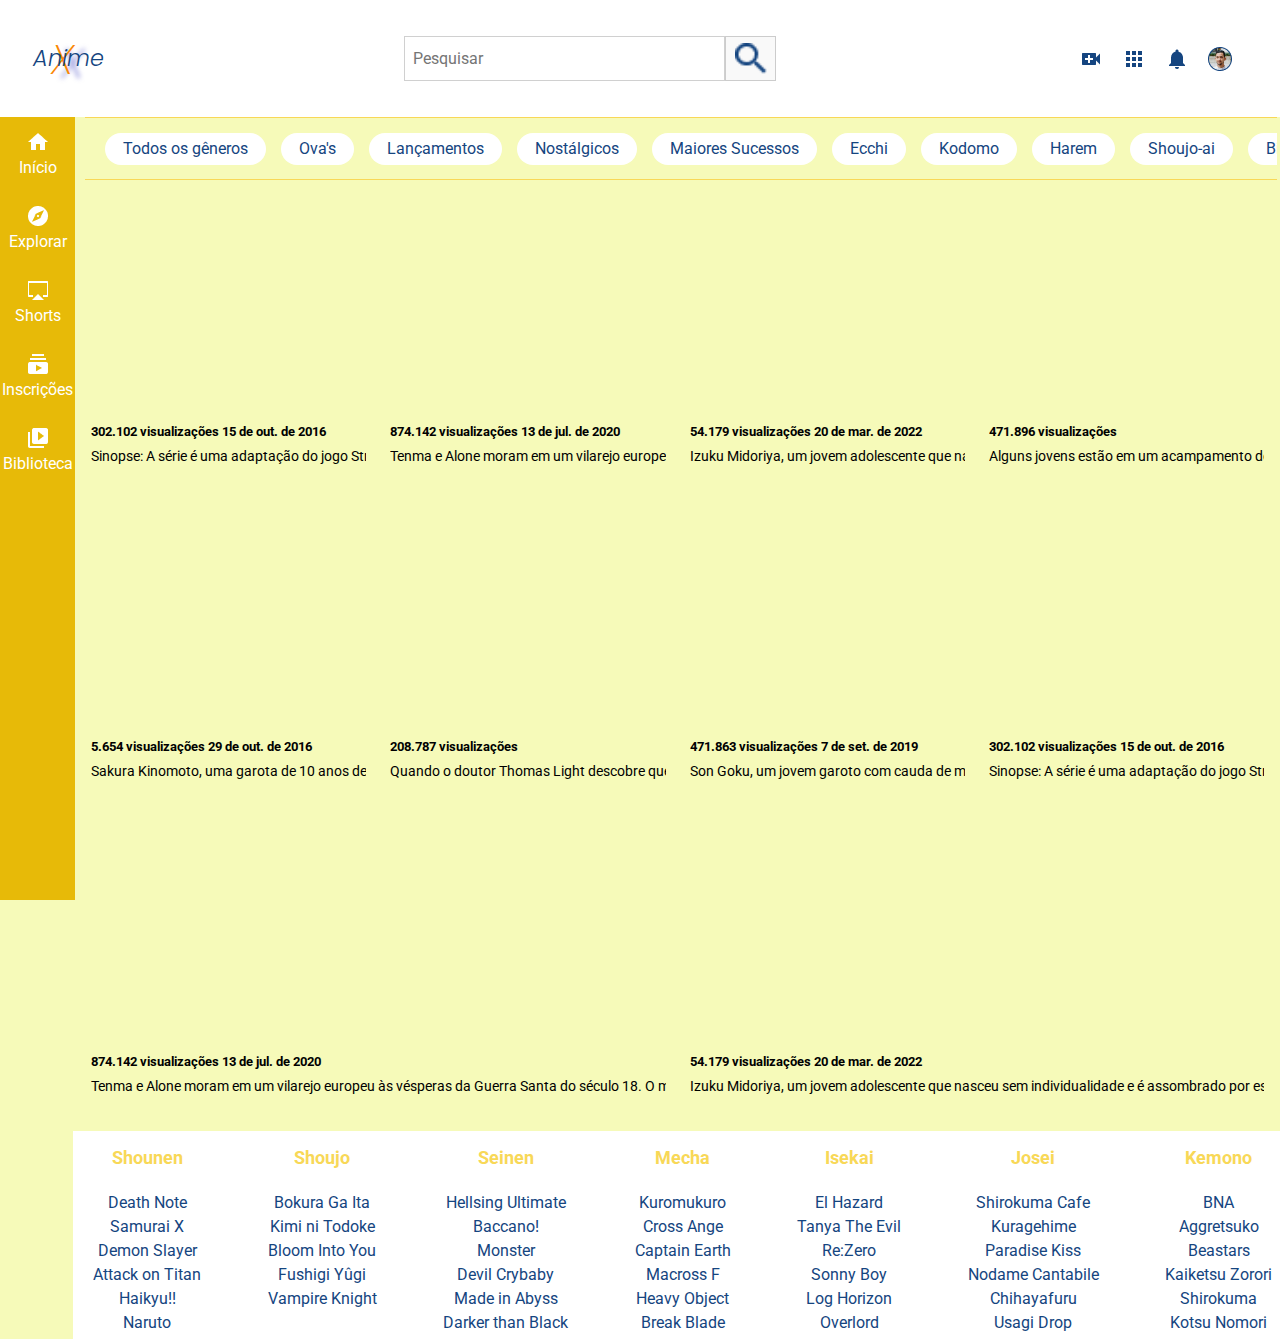
<file: index.html>
<!DOCTYPE html>
<html lang="en">
<head>
    <meta charset="UTF-8">
    <meta http-equiv="X-UA-Compatible" content="IE=edge">
    <meta name="viewport" content="width=device-width, initial-scale=1.0">
    <link href="https://fonts.googleapis.com/css2?family=Roboto:wght@400;700&display=swap" rel="stylesheet">
    <link rel="shortcut icon" href="./doc/img/animex.png" type="image/x-icon">
    <link rel="preconnect" href="https://fonts.googleapis.com">
    <link rel="preconnect" href="https://fonts.gstatic.com" crossorigin>
    <link href="https://fonts.googleapis.com/css2?family=Josefin+Sans:ital,wght@0,200;0,300;1,100;1,200;1,300&family=Poppins:ital,wght@0,300;0,400;0,500;0,600;0,700;1,500;1,600;1,700&display=swap" rel="stylesheet">
    <link rel="stylesheet" href="./doc/assets/css/reset.css">
    <link rel="stylesheet" href="./doc/assets/css/style.css">
    <link rel="stylesheet" href="./doc/assets/css/header.css">
    <link rel="stylesheet" href="./doc/assets/css/menu.css">
    <link rel="stylesheet" href="./doc/assets/css/atalhos.css">
    <link rel="stylesheet" href="./doc/assets/css/videos.css">
    <link rel="stylesheet" href="./doc/assets/css/footer.css">
    <link rel="stylesheet" href="./doc/assets/css/responsive.css">
    <title>AnimeX</title>
</head>
<body>
    <!--CABEÇALHO-->
    <header>
        <nav class="navigator">
            <h1><a class="navigator__logoSite" href="#">Anime<span>X</span></a></h1>

            <form class="navigator__form" action="#" method="get">
                <input class="navigator-input-form" type="search" placeholder="Pesquisar" name="q">
                <input class="navigator-input-image-form" type="image" src="./doc/assets/img/cabecalho/search.png" alt="submit">                              
            </form>

            <section class="navigator__icones">
                <a class="navigator-icone navigator-icone-video" href="#"></a>
                <a class="navigator-icone navigator-icone-apps" href="#"></a>
                <a class="navigator-icone navigator-icone-notifications" href="#"></a>
                <a class="navigator-icone navigator-icone-avatar" href="#"></a>
            </section>
        </nav>
        
    </header>
    <!--BARRA LATERAL-->
    <aside class="menu">
        <ul class="menu__list">
            <li> 
                <a class="menu__itemList" href="#">   
                    <div class="item-image-inicio"></div>                 
                    <p>Início</p> 
                </a>
            </li>
            <li>
                <a  class="menu__itemList" href="#">
                    <div class="item-image-explorar"></div>
                    <p>Explorar</p> 
                </a>
            </li>
            <li> 
                <a class="menu__itemList" href="#">
                    <div class="item-image-shorts"></div> 
                    <p>Shorts</p> 
                </a>
            </li>
            <li> 
                <a class="menu__itemList" href="#">
                    <div class=" item-image-inscricoes"></div> 
                    <p>Inscrições</p> 
                </a>
            </li>
            <li> 
                <a class="menu__itemList" href="#">
                    <div class="item-image-biblioteca"></div> 
                    <p>Biblioteca</p>
                </a>
            </li> 
        </ul>
        <ul class="menu__list">
            <li> 
                <a  class="menu__itemList" href="#">
                    <div class="item-image-historico"></div> 
                    <p>Histórico</p>
                </a>
            </li>
            <li> 
                <a  class="menu__itemList" href="#">
                    <div class="item-image-assistirMaisTarde"></div> 
                    <p>Assistir mais tarde</p>
                </a>
            </li>
            <li> 
                <a  class="menu__itemList" href="#">
                    <div class="item-image-marcadosComLike"></div> 
                    <p>Marcados com like</p>
                </a>
            </li>
        </ul>
        <ul class="menu__list">
            <li>
                <a  class="menu__itemList" href="#">
                    <p class="item-inscricoes">Inscrições</p>
                </a>
            </li>
            <li> 
                <a class="menu__itemList" href="#">
                    <div class="item-image-alura"></div> 
                    <p>Alura</p>
                </a>
            </li>
            <li> 
                <a class="menu__itemList" href="#">
                    <div class="item-image-gaveta"></div> 
                    <p>Gaveta</p>
                </a>
            </li>
            <li> 
                <a class="menu__itemList" href="#">
                    <div class="item-image-rafaella"></div> 
                    <p>Rafaella Ballerini</p>
                </a>
            </li>
            <li> 
                <a class="menu__itemList" href="#">
                    <div class="item-image-atila"></div> 
                    <p>Átila Lamarino</p>
                </a>
            </li>
            <li> 
                <a class="menu__itemList" href="#">
                    <div class="item-image-maria"></div> 
                    <p>Maria Souto</p>
                </a>
            </li>
            <li> 
                <a class="menu__itemList" href="#">
                    <div class="item-image-nerd"></div> 
                    <p>Jovem Nerd</p>
                </a>
            </li>
            <li> 
                <a class="menu__itemList" href="#">
                    <div class="item-image-felipe"></div> 
                    <p>Felipe Deschamps</p>
                </a>
            </li>
            <li> 
                <a class="menu__itemList" href="#">
                    <div class="item-image-mostrarMais"></div>
                    <p>Mostrar mais 2</p>
                </a>
            </li>
        </ul>

        <ul class="menu__list">
            <li> 
                <a class="menu__itemList" href="#">
                    <div class="item-image-videoPremium"></div> 
                    <p>Video Premium</p>
                </a>
            </li>
            <li> 
                <a class="menu__itemList" href="#">
                    <div class="item-image-filmes"></div> 
                    <p>Filmes</p>
                </a>
            </li>
            <li> 
                <a class="menu__itemList" href="#">
                    <div class="item-image-jogos"></div> 
                    <p>Jogos</p>
                </a>
            </li>
            <li> 
                <a class="menu__itemList" href="#">
                    <div class="item-image-maisDaPagina"></div> 
                    <p>Mais da página</p>
                </a>
            </li>
        </ul>
    </aside>


    <main>
        <section class="atalhos">
            <ul class="atalhos__lista">
                <li class="item-listaAtalhos"> <a href="#" target="_parent">Todos os gêneros</a></li>
                <li class="item-listaAtalhos"> <a href="#" target="_parent">Ova's</a></li>
                <li class="item-listaAtalhos"> <a href="#" target="_parent">Lançamentos</a></li>
                <li class="item-listaAtalhos"> <a href="#" target="_parent">Nostálgicos</a></li>
                <li class="item-listaAtalhos"> <a href="#" target="_parent">Maiores Sucessos</a></li>
                <li class="item-listaAtalhos"> <a href="#" target="_parent">Ecchi</a></li>
                <li class="item-listaAtalhos"> <a href="#" target="_parent">Kodomo</a></li>
                <li class="item-listaAtalhos"> <a href="#" target="_parent">Harem</a></li>
                <li class="item-listaAtalhos"> <a href="#" target="_parent">Shoujo-ai</a></li>
                <li class="item-listaAtalhos"> <a href="#" target="_parent">Bishoujo</a></li>
                <li class="item-listaAtalhos"> <a href="#" target="_parent">Shounen-ai</a></li>
                <li class="item-listaAtalhos"> <a href="#" target="_parent">Live Action</a></li>                 
                <li class="item-listaAtalhos"> <a href="#" target="_parent">Gore</a></li>                 
                <li class="item-listaAtalhos"> <a href="#" target="_parent">3D</a></li>                 
                <li class="item-listaAtalhos"> <a href="#" target="_parent">Bishounen</a></li>                 
                <li class="item-listaAtalhos"> <a href="#" target="_parent">Infantis</a></li>                 
                <li class="item-listaAtalhos"> <a href="#" target="_parent">Gender Blender</a></li>                 
                <li class="item-listaAtalhos"> <a href="#" target="_parent">Slice of Life (SoL)</a></li>                 
                <li class="item-listaAtalhos"> <a href="#" target="_parent">Aniparô</a></li>           
            </ul>
        </section>

        

            <ul class="list__videos">
                <li class="item-List__videos">
                    <iframe width="560" height="315" src="https://www.youtube.com/embed/LK02of6ueiE" title="YouTube video player" frameborder="0" allow="accelerometer; autoplay; clipboard-write; encrypted-media; gyroscope; picture-in-picture; web-share" allowfullscreen></iframe>
                    <div class="description__item-List">Sinopse: A série é uma adaptação do jogo Street Fighter 2, tendo criado várias liberdades com a história e os personagens do jogo. A série segue as aventuras dos jovens Ryu e Ken, eles percorrem vários lugares do mundo para melhorar suas habilidades das artes marciais depois que ambos enfrentaram uma humilhante derrota para Guile. <span>302.102 visualizações  15 de out. de 2016</span></div>
                </li>
                <li class="item-List__videos">
                    <iframe width="560" height="315" src="https://www.youtube.com/embed/wKhayTDRXmc" title="YouTube video player" frameborder="0" allow="accelerometer; autoplay; clipboard-write; encrypted-media; gyroscope; picture-in-picture; web-share" allowfullscreen></iframe>
                    <div class="description__item-List">Tenma e Alone moram em um vilarejo europeu às vésperas da Guerra Santa do século 18. O mundo de Alone é chacoalhado quando ele conhece Pandora. Os Cavaleiros do Zodíaco - The Lost Canvas: A Saga de Hades <span>874.142 visualizações  13 de jul. de 2020</span></div>
                </li>
                <li class="item-List__videos">
                    <iframe width="560" height="315" src="https://www.youtube.com/embed/B6gM7ImnhTo" title="YouTube video player" frameborder="0" allow="accelerometer; autoplay; clipboard-write; encrypted-media; gyroscope; picture-in-picture; web-share" allowfullscreen></iframe>
                    <div class="description__item-List"> Izuku Midoriya, um jovem adolescente que nasceu sem individualidade e é assombrado por essa condição. Depois de ajudar um super herói ferido, Izuku recebe em troca a individualidade que fez de All Might o Nº1 da nação. Agora, encarregado de seguir os passos de seu super herói favorito, Izuku entra para a Academia de Heróis, uma escola para treinar os futuros heróis profissionais. <span>54.179 visualizações  20 de mar. de 2022</span></div>
                </li>
                <li class="item-List__videos">
                    <iframe width="560" height="315" src="https://www.youtube.com/embed/L3ELNiF8c0Q" title="YouTube video player" frameborder="0" allow="accelerometer; autoplay; clipboard-write; encrypted-media; gyroscope; picture-in-picture; web-share" allowfullscreen></iframe>
                    <div class="description__item-List">Alguns jovens estão em um acampamento de verão até que, inesperadamente, estranhos aparelhos caem do céu - os digivices (digital devices ou dispositivos digitais) - e elas são transportadas para o Mundo Digital. Lá, elas conhecem os digimons, monstros digitais que podem evoluir - passar por uma  digi-evolução - ganhando forças e novas habilidades. <span>471.896 visualizações  </span></div>
                </li>
                <li class="item-List__videos">
                    <iframe width="560" height="315" src="https://www.youtube.com/embed/tnhF7mKlUiA" title="YouTube video player" frameborder="0" allow="accelerometer; autoplay; clipboard-write; encrypted-media; gyroscope; picture-in-picture; web-share" allowfullscreen></iframe>
                    <div class="description__item-List">Sakura Kinomoto, uma garota de 10 anos de idade, vê sua vidar ao tropeçar em um livro peculiar em uma biblioteca e espalhar um conjunto de cartas mágicas, as chamadas Cartas Clow. Agora, com a ajuda do seu melhor amigo Tomoyo e do guardião das cartas Kerberos, ela embarca em uma jornada para reunir os cards antes que isto traga transtornos à cidade <span>5.654 visualizações  29 de out. de 2016</span></div>
                </li>
                <li class="item-List__videos">
                    <iframe width="560" height="315" src="https://www.youtube.com/embed/1wDVonnM25I" title="YouTube video player" frameborder="0" allow="accelerometer; autoplay; clipboard-write; encrypted-media; gyroscope; picture-in-picture; web-share" allowfullscreen></iframe>
                    <div class="description__item-List">Quando o doutor Thomas Light descobre que seu colega Albet Wily transformou os robôs domésticos nos quais trabalhavam juntos em guerreiros, ele implanta habilidades de batalha em seu robô-ajudante pessoal, Rock. Com seu novo poder de copiar as armas de seus rivais, Rock se transforma em Mega Man, e luta para impedir que os robôs de Wily conquistem o mundo. <span>208.787 visualizações  </span></div>
                </li>
                <li class="item-List__videos">
                    <iframe width="560" height="315" src="https://www.youtube.com/embed/UOGoH1k-V4g" title="YouTube video player" frameborder="0" allow="accelerometer; autoplay; clipboard-write; encrypted-media; gyroscope; picture-in-picture; web-share" allowfullscreen></iframe>
                    <div class="description__item-List"> Son Goku, um jovem garoto com cauda de macaco que vive na Montanha Paozu, baseado no clássico romance chinês Jornada ao Oeste <span>471.863 visualizações  7 de set. de 2019</span></div>
                </li> 
                <li class="item-List__videos">
                    <iframe width="560" height="315" src="https://www.youtube.com/embed/LK02of6ueiE" title="YouTube video player" frameborder="0" allow="accelerometer; autoplay; clipboard-write; encrypted-media; gyroscope; picture-in-picture; web-share" allowfullscreen></iframe>
                    <div class="description__item-List">Sinopse: A série é uma adaptação do jogo Street Fighter 2, tendo criado várias liberdades com a história e os personagens do jogo. A série segue as aventuras dos jovens Ryu e Ken, eles percorrem vários lugares do mundo para melhorar suas habilidades das artes marciais depois que ambos enfrentaram uma humilhante derrota para Guile. <span>302.102 visualizações  15 de out. de 2016</span></div>
                </li>
                <li class="item-List__videos">
                    <iframe width="560" height="315" src="https://www.youtube.com/embed/wKhayTDRXmc" title="YouTube video player" frameborder="0" allow="accelerometer; autoplay; clipboard-write; encrypted-media; gyroscope; picture-in-picture; web-share" allowfullscreen></iframe>
                    <div class="description__item-List">Tenma e Alone moram em um vilarejo europeu às vésperas da Guerra Santa do século 18. O mundo de Alone é chacoalhado quando ele conhece Pandora. Os Cavaleiros do Zodíaco - The Lost Canvas: A Saga de Hades <span>874.142 visualizações  13 de jul. de 2020</span></div>
                </li>
                <li class="item-List__videos">
                    <iframe width="560" height="315" src="https://www.youtube.com/embed/B6gM7ImnhTo" title="YouTube video player" frameborder="0" allow="accelerometer; autoplay; clipboard-write; encrypted-media; gyroscope; picture-in-picture; web-share" allowfullscreen></iframe>
                    <div class="description__item-List"> Izuku Midoriya, um jovem adolescente que nasceu sem individualidade e é assombrado por essa condição. Depois de ajudar um super herói ferido, Izuku recebe em troca a individualidade que fez de All Might o Nº1 da nação. Agora, encarregado de seguir os passos de seu super herói favorito, Izuku entra para a Academia de Heróis, uma escola para treinar os futuros heróis profissionais. <span>54.179 visualizações  20 de mar. de 2022</span></div>
                </li>                         
            </ul>
        

    </main>
    
    <!--RODAPE-->
    
    <footer class="rodape">
        <ul class="menuRodape">
            <li class="item__menuRodape"> <h2>Shounen</h2></li>
            <li class="item__menuRodape">Death Note</li>
            <li class="item__menuRodape">Samurai X</li>
            <li class="item__menuRodape">Demon Slayer</li>
            <li class="item__menuRodape">Attack on Titan</li>
            <li class="item__menuRodape">Haikyu!!</li>
            <li class="item__menuRodape">Naruto</li>
        </ul>
        <ul class="menuRodape">
            <li class="item__menuRodape"> <h2>Shoujo</h2></li>
            <li class="item__menuRodape">Bokura Ga Ita</li>
            <li class="item__menuRodape">Kimi ni Todoke</li>
            <li class="item__menuRodape">Bloom Into You</li>
            <li class="item__menuRodape">Fushigi Yûgi</li>
            <li class="item__menuRodape">Vampire Knight</li>            
        </ul>
        <ul class="menuRodape">
            <li class="item__menuRodape"> <h2>Seinen</h2></li>
            <li class="item__menuRodape">Hellsing Ultimate</li>
            <li class="item__menuRodape">Baccano!</li>
            <li class="item__menuRodape">Monster</li>
            <li class="item__menuRodape">Devil Crybaby</li>
            <li class="item__menuRodape">Made in Abyss</li>            
            <li class="item__menuRodape">Darker than Black</li>            
        </ul>
        <ul class="menuRodape">
            <li class="item__menuRodape"> <h2>Mecha</h2></li>
            <li class="item__menuRodape">Kuromukuro</li>
            <li class="item__menuRodape">Cross Ange</li>
            <li class="item__menuRodape">Captain Earth</li>
            <li class="item__menuRodape">Macross F</li>
            <li class="item__menuRodape">Heavy Object</li>            
            <li class="item__menuRodape">Break Blade</li>            
        </ul>
        <ul class="menuRodape">
            <li class="item__menuRodape"> <h2>Isekai</h2></li>
            <li class="item__menuRodape">El Hazard</li>
            <li class="item__menuRodape">Tanya The Evil</li>
            <li class="item__menuRodape">Re:Zero</li>
            <li class="item__menuRodape">Sonny Boy</li>
            <li class="item__menuRodape">Log Horizon</li>            
            <li class="item__menuRodape">Overlord</li>            
        </ul>
        <ul class="menuRodape">
            <li class="item__menuRodape"> <h2>Josei</h2></li>
            <li class="item__menuRodape">Shirokuma Cafe</li>
            <li class="item__menuRodape">Kuragehime</li>
            <li class="item__menuRodape">Paradise Kiss</li>
            <li class="item__menuRodape">Nodame Cantabile</li>
            <li class="item__menuRodape">Chihayafuru</li>            
            <li class="item__menuRodape">Usagi Drop</li>            
        </ul>
        <ul class="menuRodape">
            <li class="item__menuRodape"> <h2>Kemono</h2></li>
            <li class="item__menuRodape">BNA</li>
            <li class="item__menuRodape">Aggretsuko</li>
            <li class="item__menuRodape">Beastars</li>
            <li class="item__menuRodape">Kaiketsu Zorori</li>
            <li class="item__menuRodape">Shirokuma</li>            
            <li class="item__menuRodape">Kotsu Nomori</li>            
        </ul>
    </footer>
</body>
</html>
</file>
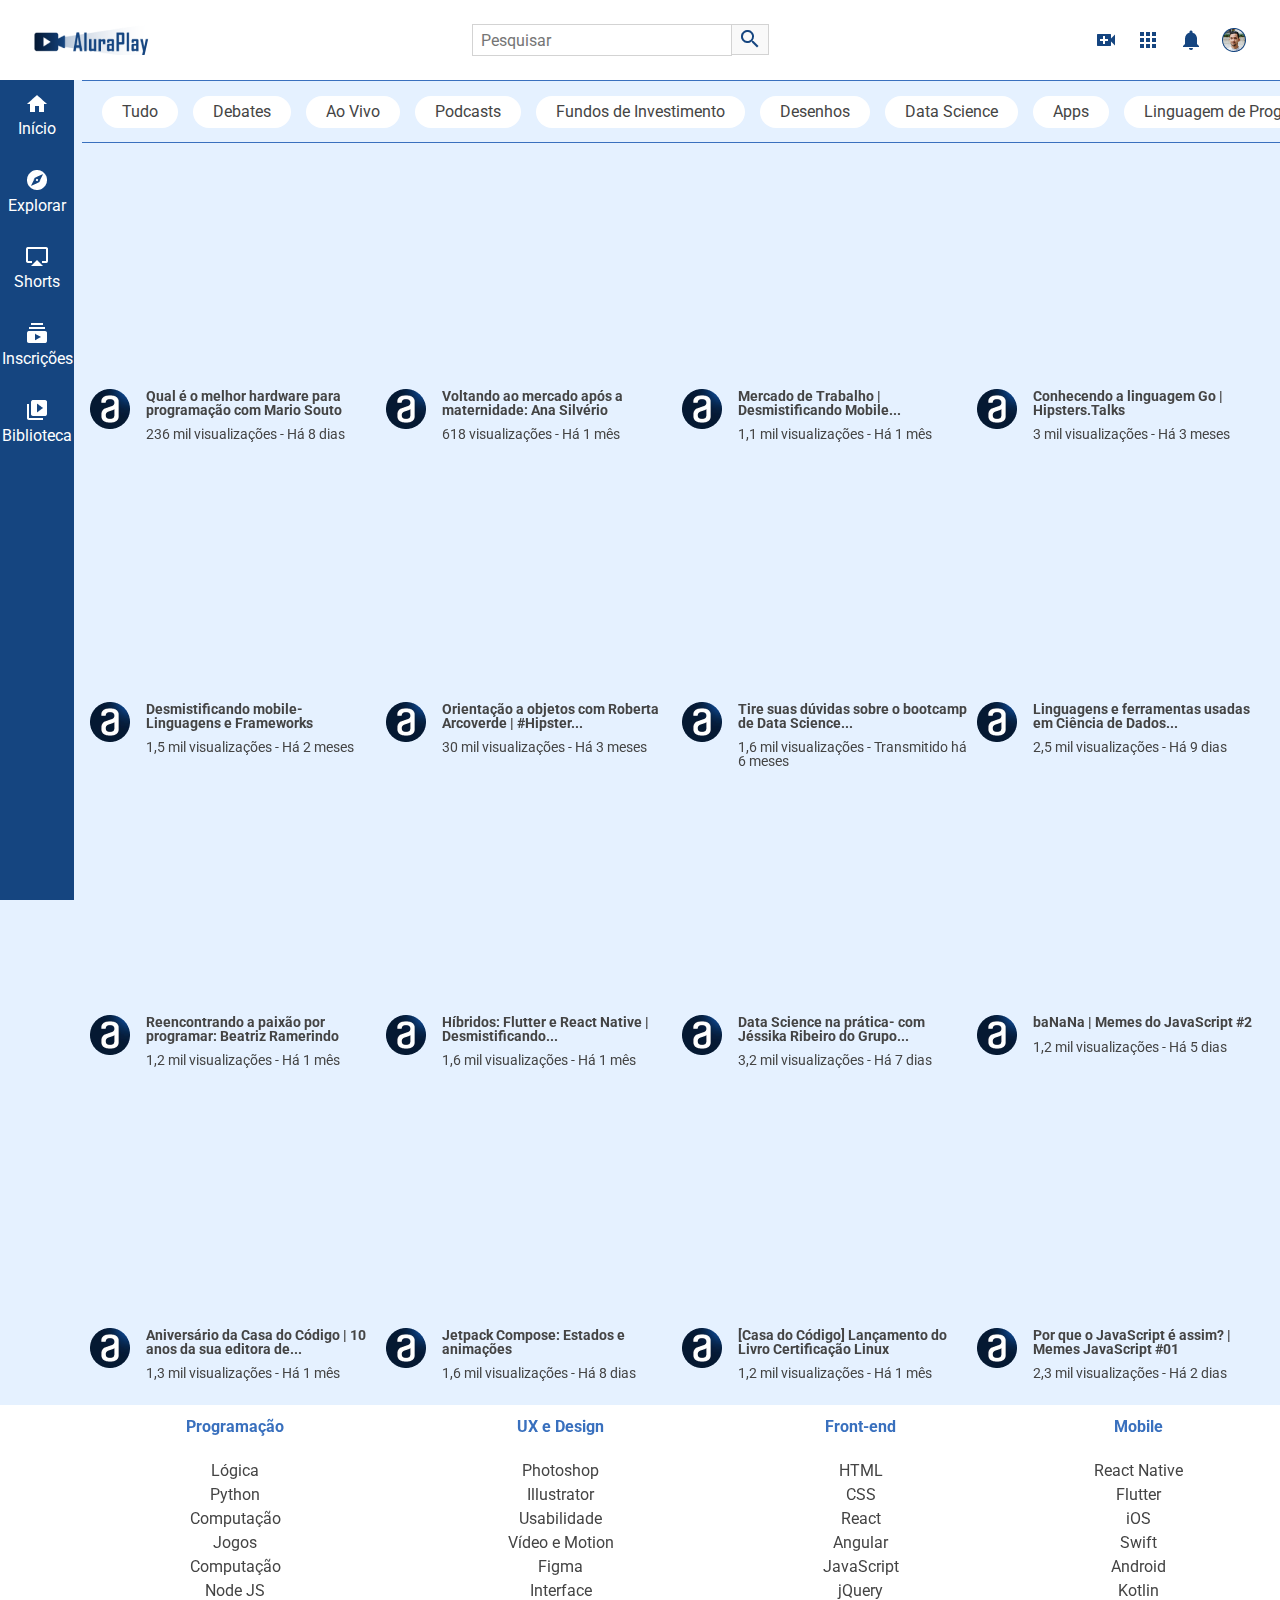
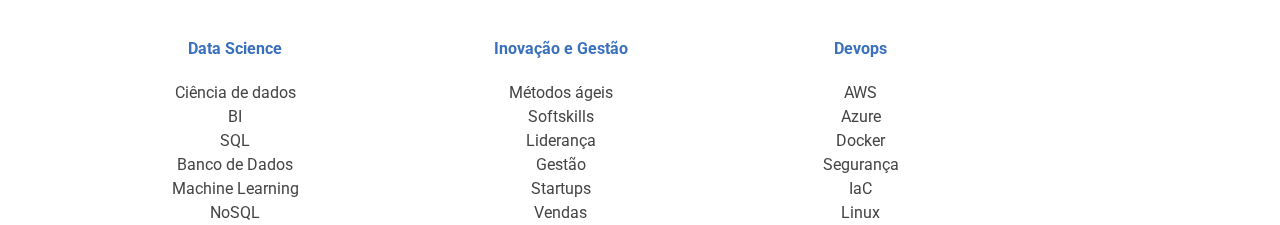
<file: aluraplay-aula_5/index.html>
<!DOCTYPE html>
<html lang="pt-br">

<head>
    <meta charset="UTF-8">
    <meta http-equiv="X-UA-Compatible" content="IE=edge">
    <meta name="viewport" content="width=device-width, initial-scale=1.0">
    <link href="https://fonts.googleapis.com/css2?family=Roboto:wght@400;700&display=swap" rel="stylesheet">
    <link rel="stylesheet" href="./css/reset.css">
    <link rel="stylesheet" href="./css/estilos.css">
    <link rel="stylesheet" href="./css/flexbox.css">
    <title>AluraPlay</title>
    <link rel="shortcut icon" href="./img/favicon.ico" type="image/x-icon">
</head>

<body>

    <!-- Cabecalho -->
    <header>

        <nav class="cabecalho__container">

            <h1 class="logo__item" href="#"></h1>

            <div class="cabecalho__pesquisar__item">
                <form action="">
                    <input type="search" placeholder="Pesquisar" id="pesquisar" class="pesquisar__input">
                    <label for="pesquisar" class="pesquisar__label"></label>
                </form>
                <a href="#" class="cabecalho__audio"></a>
            </div>

            <div class="cabecalho__icones__item">
                <a href="#" class="cabecalho__videos"></a>
                <a href="#" class="cabecalho__apps"></a>
                <a href="#" class="cabecalho__notificacoes"></a>
                <a href="#" class="cabecalho__avatar"></a>
            </div>

        </nav>

    </header>

    <!-- Menu lateral -->

    <aside class="menu__container">
        <ul class="menu__lista">
            <li>
                <a class="menu__itens" href="#">
                    <i class="icone__inicio icone-item"></i>
                    <span>Início</span></a>
            </li>

            <li>
                <a class="menu__itens" href="#">
                    <i class="icone__explorar icone-item"></i>
                    <span>Explorar</span></a>
            </li>

            <li>
                <a class="menu__itens" href="#">
                    <i class="icone__shorts icone-item"></i>
                    <span>Shorts</span></a>
            </li>

            <li>
                <a class="menu__itens" href="#">
                    <i class="icone__inscricoes icone-item"></i>
                    <span>Inscrições</span></a>
            </li>

            <li>
                <a class="menu__itens" href="#">
                    <i class="icone__biblioteca icone-item"></i>
                    <span>Biblioteca</span></a>
            </li>
        </ul>

        <ul class="menu__lista">
            <li>
                <a class="menu__itens" href="#">
                    <i class="icone__historico icone-item"></i>
                    <span>Histórico</span></a>
            </li>

            <li>
                <a class="menu__itens" href="#">
                    <i class="icone__relogio icone-item"></i>
                    <span>Assistir mais tarde</span></a>
            </li>

            <li>
                <a class="menu__itens" href="#">
                    <i class="icone__like icone-item"></i>
                    <span>Marcados com like</span></a>
            </li>
        </ul>

        <ul class="menu__lista">
            <li>
                <a class="menu__itens" href="#">
                    <i class="icone__mostrar icone-item"></i>
                    <span>Mostrar mais 2</span></a>
            </li>

            <li>
                <a class="menu__itens" href="#">
                    <i class="icone__deschamps icone-item"></i>
                    <span>Felipe Deschamps</span></a>
            </li>

            <li>
                <a class="menu__itens" href="#">
                    <i class="icone__nerd icone-item"></i>
                    <span>Jovem Nerd</span></a>
            </li>

            <li>
                <a class="menu__itens" href="#">
                    <i class="icone__souto icone-item"></i>
                    <span>Mario Souto</span></a>
            </li>

            <li>
                <a class="menu__itens" href="#">
                    <i class="icone__iamarino icone-item"></i>
                    <span>Atila Iamarino</span></a>
            </li>

            <li>
                <a class="menu__itens" href="#">
                    <i class="icone__ballerini icone-item"></i>
                    <span>Rafaella Ballerini</span></a>
            </li>

            <li>
                <a class="menu__itens" href="#">
                    <i class="icone__gaveta icone-item"></i>
                    <span>Gaveta</span></a>
            </li>

            <li>
                <a class="menu__itens" href="#">
                    <i class="icone__alura icone-item"></i>
                    <span>Alura</span></a>
            </li>

            <li>
                <a class="menu__itens inscricoes" href="#">INSCRIÇÕES</a>
            </li>
        </ul>

        <ul class="menu__lista">
            <li class="jogos">
                <a class="menu__itens" href="#">
                    <i class="icone__jogos icone-item"></i>
                    <span>Jogos</span></a>
            </li>

            <li class="filmes">
                <a class="menu__itens" href="#">
                    <i class="icone__filmes icone-item"></i>
                    <span>Filmes</span></a>
            </li>
            <li class="premium">
                <a class="menu__itens" href="#">
                    <i class="icone__videos icone-item"></i>
                    <span>Vídeo Premium</span></a>
            </li>

            <li class="menu__itens maispagina">
                <a href="#">MAIS DA PÁGINA</a>
            </li>
        </ul>
    </aside>

    <!-- Seção superior -->

    <section class="superior__secao__container">
        <a class="superior__item" href="#">Tudo</a>
        <a class="superior__item" href="#">Debates</a>
        <a class="superior__item" href="#">Ao Vivo</a>
        <a class="superior__item" href="#">Podcasts</a>
        <a class="superior__item" href="#">Fundos de Investimento</a>
        <a class="superior__item" href="#">Desenhos</a>
        <a class="superior__item" href="#">Data Science</a>
        <a class="superior__item" href="#">Apps</a>
        <a class="superior__item" href="#">Linguagem de Programação</a>
        <a class="superior__item" href="#">Ciência da Computação</a>
        <a class="superior__item" href="#">Marketing</a>
    </section>

    <!-- Vídeos -->

    <ul class="videos__container">
        <li class="videos__item">
            <iframe width="100%" height="72%" src="https://www.youtube.com/embed/pA-EgOaF23I"
                title="YouTube video player" frameborder="0"
                allow="accelerometer; autoplay; clipboard-write; encrypted-media; gyroscope; picture-in-picture"
                allowfullscreen></iframe>
            <div class="descricao-video">
                <img src="./img/videos/Ellipse 11.png" alt="Logo do canal Alura Cursos Online">
                <h3>Qual é o melhor hardware para programação com Mario Souto</h3>
                <p>236 mil visualizações - Há 8 dias</p>
            </div>
        </li>
        <li class="videos__item">
            <iframe width="100%" height="72%" src="https://www.youtube.com/embed/OrnUhR41MYI"
                title="Voltando ao mercado após a maternidade: Ana Silvério" frameborder="0"
                allow="accelerometer; autoplay; clipboard-write; encrypted-media; gyroscope; picture-in-picture"
                allowfullscreen></iframe>
            <div class="descricao-video">
                <img src="./img/videos/Ellipse 11.png" alt="Logo do canal Alura Cursos Online">
                <h3>Voltando ao mercado após a maternidade: Ana Silvério</h3>
                <p>618 visualizações - Há 1 mês</p>
            </div>
        </li>
        <li class="videos__item">
            <iframe width="100%" height="72%" src="https://www.youtube.com/embed/YhnNOTde2I0"
                title="Mercado de Trabalho | Desmistificando Mobile - Episódio 5" frameborder="0"
                allow="accelerometer; autoplay; clipboard-write; encrypted-media; gyroscope; picture-in-picture"
                allowfullscreen></iframe>
            <div class="descricao-video">
                <img src="./img/videos/Ellipse 11.png" alt="Logo do canal Alura Cursos Online">
                <h3>Mercado de Trabalho | Desmistificando Mobile...</h3>
                <p>1,1 mil visualizações - Há 1 mês</p>
            </div>
        </li>
        <li class="videos__item">
            <iframe width="100%" height="72%" src="https://www.youtube.com/embed/y8FeZMv37WU"
                title="Conhecendo a linguagem Go | Hipsters.Talks" frameborder="0"
                allow="accelerometer; autoplay; clipboard-write; encrypted-media; gyroscope; picture-in-picture"
                allowfullscreen></iframe>
            <div class="descricao-video">
                <img src="./img/videos/Ellipse 11.png" alt="Logo do canal Alura Cursos Online">
                <h3>Conhecendo a linguagem Go | Hipsters.Talks</h3>
                <p>3 mil visualizações - Há 3 meses</p>
            </div>
        </li>
        <li class="videos__item">
            <iframe width="100%" height="72%" src="https://www.youtube.com/embed/fmu1LQvZhms"
                title="Desmistificando mobile- Linguagens e Frameworks - Episódio 2" frameborder="0"
                allow="accelerometer; autoplay; clipboard-write; encrypted-media; gyroscope; picture-in-picture"
                allowfullscreen></iframe>
            <div class="descricao-video">
                <img src="./img/videos/Ellipse 11.png" alt="Logo do canal Alura Cursos Online">
                <h3>Desmistificando mobile- Linguagens e Frameworks</h3>
                <p>1,5 mil visualizações - Há 2 meses</p>
            </div>
        </li>
        <li class="videos__item">
            <iframe width="100%" height="72%" src="https://www.youtube.com/embed/jpuJ1qrluoU"
                title="Orientação a objetos com Roberta Arcoverde | #HipstersPontoTube" frameborder="0"
                allow="accelerometer; autoplay; clipboard-write; encrypted-media; gyroscope; picture-in-picture"
                allowfullscreen></iframe>
            <div class="descricao-video">
                <img src="./img/videos/Ellipse 11.png" alt="Logo do canal Alura Cursos Online">
                <h3>Orientação a objetos com Roberta Arcoverde | #Hipster...</h3>
                <p>30 mil visualizações - Há 3 meses</p>
            </div>
        </li>
        <li class="videos__item">
            <iframe width="100%" height="72%" src="https://www.youtube.com/embed/2HhPcadvjqU"
                title="Tire suas dúvidas sobre o bootcamp de Data Science." frameborder="0"
                allow="accelerometer; autoplay; clipboard-write; encrypted-media; gyroscope; picture-in-picture"
                allowfullscreen></iframe>
            <div class="descricao-video">
                <img src="./img/videos/Ellipse 11.png" alt="Logo do canal Alura Cursos Online">
                <h3>Tire suas dúvidas sobre o bootcamp de Data Science...</h3>
                <p>1,6 mil visualizações - Transmitido há 6 meses</p>
            </div>
        </li>
        <li class="videos__item">
            <iframe width="100%" height="72%" src="https://www.youtube.com/embed/h83e1aAM5xQ" title="
                4:06
                TOCANDO AGORA
                Linguagens e ferramentas usadas em Ciência de Dados | Universo Data Science - Episódio 3"
                frameborder="0"
                allow="accelerometer; autoplay; clipboard-write; encrypted-media; gyroscope; picture-in-picture"
                allowfullscreen></iframe>
            <div class="descricao-video">
                <img src="./img/videos/Ellipse 11.png" alt="Logo do canal Alura Cursos Online">
                <h3>Linguagens e ferramentas usadas em Ciência de Dados...</h3>
                <p>2,5 mil visualizações - Há 9 dias</p>
            </div>
        </li>
        <li class="videos__item">
            <iframe width="100%" height="72%" src="https://www.youtube.com/embed/CnB3eLTrkn4"
                title="Reencontrando a paixão por programar: Beatriz Ramerindo" frameborder="0"
                allow="accelerometer; autoplay; clipboard-write; encrypted-media; gyroscope; picture-in-picture"
                allowfullscreen></iframe>
            <div class="descricao-video">
                <img src="./img/videos/Ellipse 11.png" alt="Logo do canal Alura Cursos Online">
                <h3>Reencontrando a paixão por programar: Beatriz Ramerindo</h3>
                <p>1,2 mil visualizações - Há 1 mês</p>
            </div>
        </li>
        <li class="videos__item">
            <iframe width="100%" height="72%" src="https://www.youtube.com/embed/vf9P_PycgRw"
                title="Híbridos: Flutter e React Native | Desmistificando Mobile - Episódio 4" frameborder="0"
                allow="accelerometer; autoplay; clipboard-write; encrypted-media; gyroscope; picture-in-picture"
                allowfullscreen></iframe>
            <div class="descricao-video">
                <img src="./img/videos/Ellipse 11.png" alt="Logo do canal Alura Cursos Online">
                <h3>Híbridos: Flutter e React Native | Desmistificando...</h3>
                <p>1,6 mil visualizações - Há 1 mês</p>
            </div>
        </li>
        <li class="videos__item">
            <iframe width="100%" height="72%" src="https://www.youtube.com/embed/Nts3P35mHzE"
                title="Data Science na prática- com Jéssika Ribeiro do Grupo Boticário | Universo Data Science - Episódio 4"
                frameborder="0"
                allow="accelerometer; autoplay; clipboard-write; encrypted-media; gyroscope; picture-in-picture"
                allowfullscreen></iframe>
            <div class="descricao-video">
                <img src="./img/videos/Ellipse 11.png" alt="Logo do canal Alura Cursos Online">
                <h3>Data Science na prática- com Jéssika Ribeiro do Grupo...</h3>
                <p>3,2 mil visualizações - Há 7 dias</p>
            </div>
        </li>
        <li class="videos__item">
            <iframe width="100%" height="72%" src="https://www.youtube.com/embed/HBVCsBtsmzA"
                title="baNaNa | Memes do JavaScript - Episódio 2" frameborder="0"
                allow="accelerometer; autoplay; clipboard-write; encrypted-media; gyroscope; picture-in-picture"
                allowfullscreen></iframe>
            <div class="descricao-video">
                <img src="./img/videos/Ellipse 11.png" alt="Logo do canal Alura Cursos Online">
                <h3>baNaNa | Memes do JavaScript #2</h3>
                <p>1,2 mil visualizações - Há 5 dias</p>
            </div>
        </li>
        <li class="videos__item">
            <iframe width="100%" height="72%" src="https://www.youtube.com/embed/SyEdlBSw11k"
                title="Aniversário da Casa do Código | 10 anos da sua editora de Tecnologia" frameborder="0"
                allow="accelerometer; autoplay; clipboard-write; encrypted-media; gyroscope; picture-in-picture"
                allowfullscreen></iframe>
            <div class="descricao-video">
                <img src="./img/videos/Ellipse 11.png" alt="Logo do canal Alura Cursos Online">
                <h3>Aniversário da Casa do Código | 10 anos da sua editora de...</h3>
                <p>1,3 mil visualizações - Há 1 mês</p>
            </div>
        </li>
        <li class="videos__item">
            <iframe width="100%" height="72%" src="https://www.youtube.com/embed/FKYBCl_I9zU"
                title="Jetpack Compose: Estados e animações | #AluraMais" frameborder="0"
                allow="accelerometer; autoplay; clipboard-write; encrypted-media; gyroscope; picture-in-picture"
                allowfullscreen></iframe>
            <div class="descricao-video">
                <img src="./img/videos/Ellipse 11.png" alt="Logo do canal Alura Cursos Online">
                <h3>Jetpack Compose: Estados e animações</h3>
                <p>1,6 mil visualizações - Há 8 dias</p>
            </div>
        </li>
        <li class="videos__item">
            <iframe width="100%" height="72%" src="https://www.youtube.com/embed/68EGCA67g_A"
                title="[Casa do Código] Lançamento do Livro Certificação Linux" frameborder="0"
                allow="accelerometer; autoplay; clipboard-write; encrypted-media; gyroscope; picture-in-picture"
                allowfullscreen></iframe>
            <div class="descricao-video">
                <img src="./img/videos/Ellipse 11.png" alt="Logo do canal Alura Cursos Online">
                <h3>[Casa do Código] Lançamento do Livro Certificação Linux</h3>
                <p>1,2 mil visualizações - Há 1 mês</p>
            </div>
        </li>
        <li class="videos__item">
            <iframe width="100%" height="72%" src="https://www.youtube.com/embed/VHxoyduIt18"
                title="Por que o JavaScript é assim? | Memes do JavaScript - Episódio 1" frameborder="0"
                allow="accelerometer; autoplay; clipboard-write; encrypted-media; gyroscope; picture-in-picture"
                allowfullscreen></iframe>
            <div class="descricao-video">
                <img src="./img/videos/Ellipse 11.png" alt="Logo do canal Alura Cursos Online">
                <h3>Por que o JavaScript é assim? | Memes JavaScript #01</h3>
                <p>2,3 mil visualizações - Há 2 dias</p>
            </div>
        </li>
    </ul>

    <!-- <Seção rodapé> -->
    <footer class="rodape__container">
        <section>
            <h2 class="rodape__titulo">Programação</h2>
            <p class="rodape__texto">Lógica</p>
            <p>Python</p>
            <p>Computação</p>
            <p>Jogos</p>
            <p>Computação</p>
            <p>Node JS</p>
        </section>

        <section>
            <h2 class="rodape__titulo">Data Science</h2>
            <p class="rodape__texto">Ciência de dados</p>
            <p>BI</p>
            <p>SQL</p>
            <p>Banco de Dados</p>
            <p>Machine Learning</p>
            <p>NoSQL</p>
        </section>

        <section>
            <h2 class="rodape__titulo">UX e Design</h2>
            <p class="rodape__texto">Photoshop</p>
            <p>Illustrator</p>
            <p>Usabilidade</p>
            <p>Vídeo e Motion</p>
            <p>Figma</p>
            <p>Interface</p>
        </section>

        <section>
            <h2 class="rodape__titulo">Inovação e Gestão</h2>
            <p class="rodape__texto">Métodos ágeis</p>
            <p>Softskills</p>
            <p>Liderança</p>
            <p>Gestão</p>
            <p>Startups</p>
            <p>Vendas</p>
        </section>

        <section>
            <h2 class="rodape__titulo">Front-end</h2>
            <p class="rodape__texto">HTML</p>
            <p>CSS</p>
            <p>React</p>
            <p>Angular</p>
            <p>JavaScript</p>
            <p>jQuery</p>
        </section>

        <section>
            <h2 class="rodape__titulo">Devops</h2>
            <p class="rodape__texto">AWS</p>
            <p>Azure</p>
            <p>Docker</p>
            <p>Segurança</p>
            <p>IaC</p>
            <p>Linux</p>
        </section>

        <section>
            <h2 class="rodape__titulo">Mobile</h2>
            <p class="rodape__texto">React Native</p>
            <p>Flutter</p>
            <p>iOS</p>
            <p>Swift</p>
            <p>Android</p>
            <p>Kotlin</p>
        </section>
    </footer>

</body>

</html>
</file>
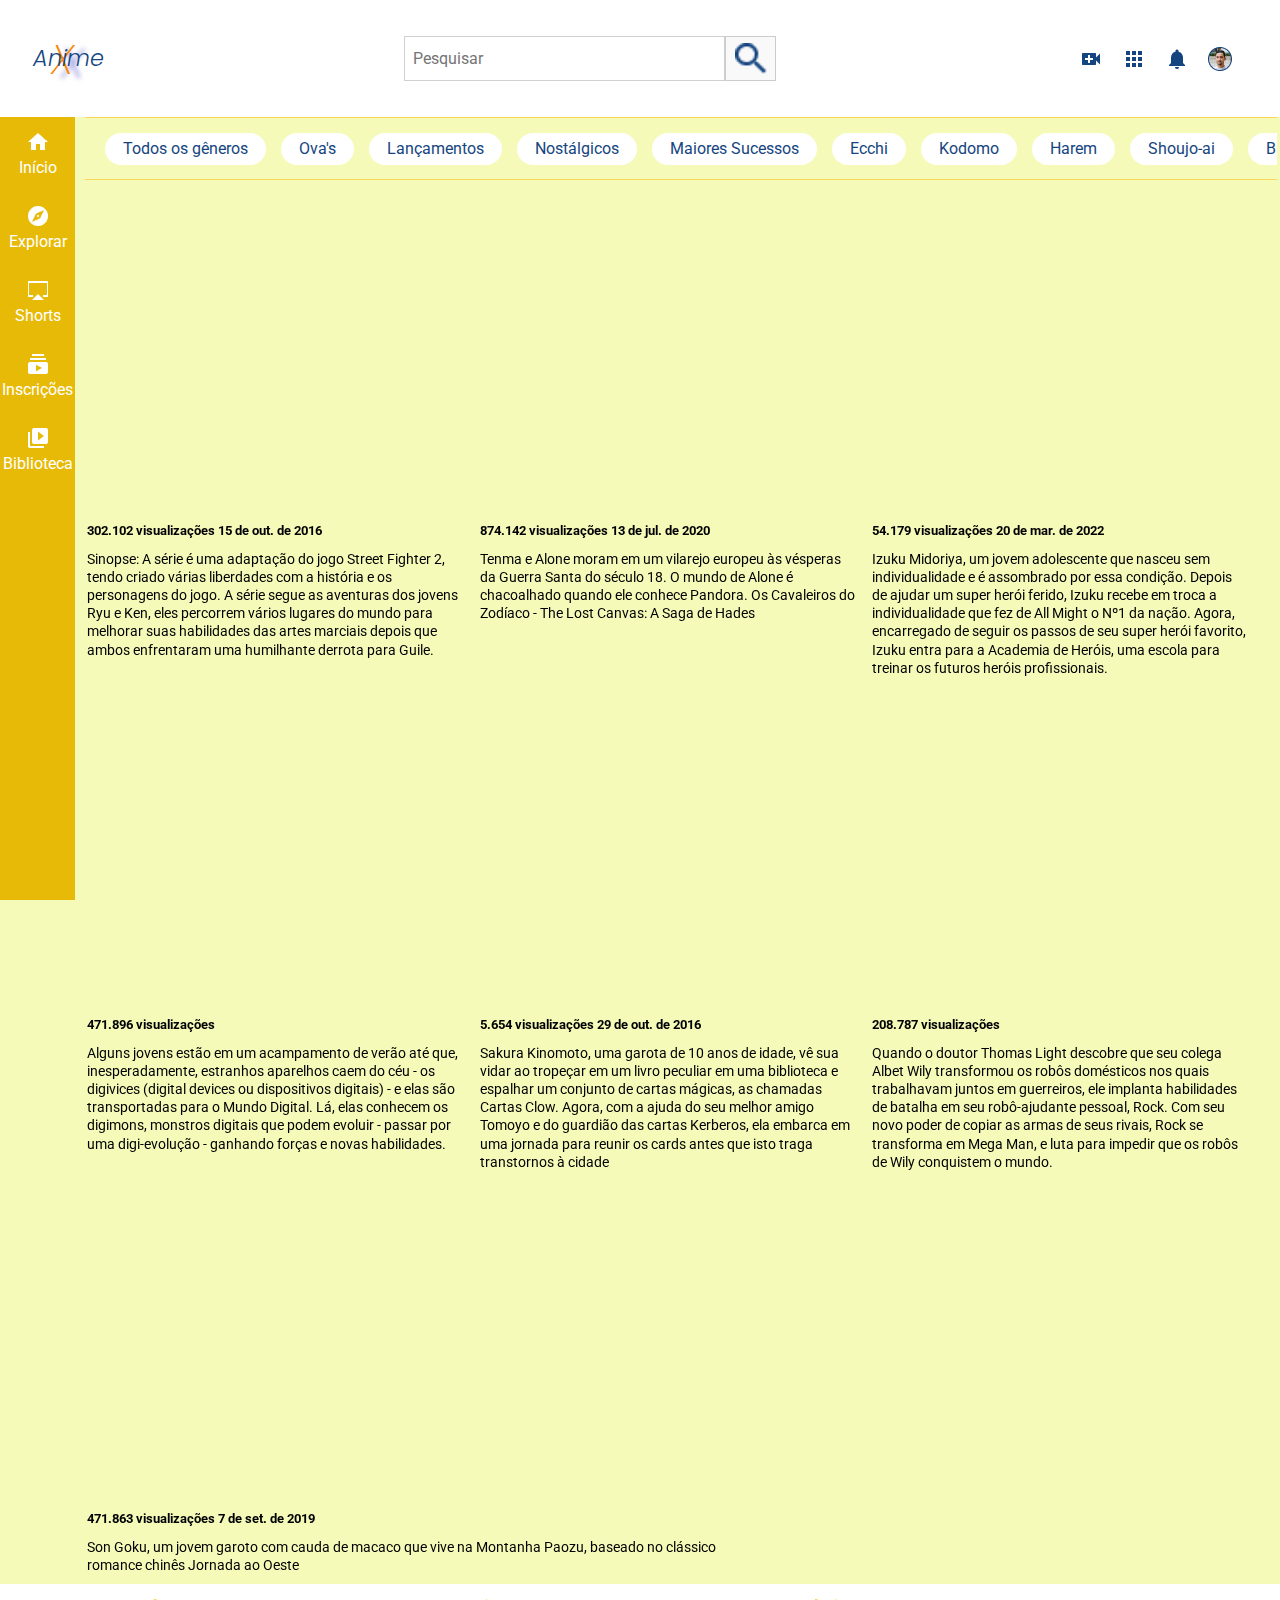
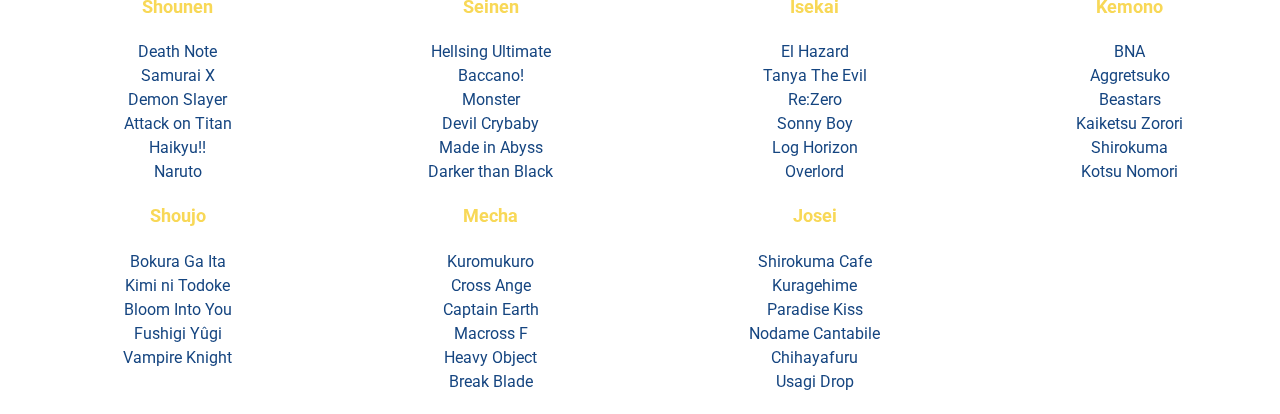
<file: docs/index.html>
<!DOCTYPE html>
<html lang="en">
<head>
    <meta charset="UTF-8">
    <meta http-equiv="X-UA-Compatible" content="IE=edge">
    <meta name="viewport" content="width=device-width, initial-scale=1.0">
    <link href="https://fonts.googleapis.com/css2?family=Roboto:wght@400;700&display=swap" rel="stylesheet">
    <link rel="shortcut icon" href="./img/animex.png" type="image/x-icon">
    <link rel="preconnect" href="https://fonts.googleapis.com">
    <link rel="preconnect" href="https://fonts.gstatic.com" crossorigin>
    <link href="https://fonts.googleapis.com/css2?family=Josefin+Sans:ital,wght@0,200;0,300;1,100;1,200;1,300&family=Poppins:ital,wght@0,300;0,400;0,500;0,600;0,700;1,500;1,600;1,700&display=swap" rel="stylesheet">
    <link rel="stylesheet" href="./css/reset.css">
    <link rel="stylesheet" href="./css/style.css">
    <link rel="stylesheet" href="./css/header.css">
    <link rel="stylesheet" href="./css/menu.css">
    <link rel="stylesheet" href="./css/atalhos.css">
    <link rel="stylesheet" href="./css/videos.css">
    <link rel="stylesheet" href="./css/footer.css">
    <link rel="stylesheet" href="./css/responsive.css">
    <title>AnimeX</title>
</head>
<body>
    <!--CABEÇALHO-->
    <header>
        <nav class="navigator">
            <h1><a class="navigator__logoSite" href="#">Anime<span>X</span></a></h1>

            <form class="navigator__form" action="#" method="get">
                <input class="navigator-input-form" type="search" placeholder="Pesquisar" name="q">
                <input class="navigator-input-image-form" type="image" src="./img/cabecalho/search.png" alt="submit">                              
            </form>

            <section class="navigator__icones">
                <a class="navigator-icone navigator-icone-video" href="#"></a>
                <a class="navigator-icone navigator-icone-apps" href="#"></a>
                <a class="navigator-icone navigator-icone-notifications" href="#"></a>
                <a class="navigator-icone navigator-icone-avatar" href="#"></a>
            </section>
        </nav>
        
    </header>
    <!--BARRA LATERAL-->
    <aside class="menu">
        <ul class="menu__list">
            <li> 
                <a class="menu__itemList" href="#">   
                    <div class="item-image-inicio"></div>                 
                    <p>Início</p> 
                </a>
            </li>
            <li>
                <a  class="menu__itemList" href="#">
                    <div class="item-image-explorar"></div>
                    <p>Explorar</p> 
                </a>
            </li>
            <li> 
                <a class="menu__itemList" href="#">
                    <div class="item-image-shorts"></div> 
                    <p>Shorts</p> 
                </a>
            </li>
            <li> 
                <a class="menu__itemList" href="#">
                    <div class=" item-image-inscricoes"></div> 
                    <p>Inscrições</p> 
                </a>
            </li>
            <li> 
                <a class="menu__itemList" href="#">
                    <div class="item-image-biblioteca"></div> 
                    <p>Biblioteca</p>
                </a>
            </li> 
        </ul>
        <ul class="menu__list">
            <li> 
                <a  class="menu__itemList" href="#">
                    <div class="item-image-historico"></div> 
                    <p>Histórico</p>
                </a>
            </li>
            <li> 
                <a  class="menu__itemList" href="#">
                    <div class="item-image-assistirMaisTarde"></div> 
                    <p>Assistir mais tarde</p>
                </a>
            </li>
            <li> 
                <a  class="menu__itemList" href="#">
                    <div class="item-image-marcadosComLike"></div> 
                    <p>Marcados com like</p>
                </a>
            </li>
        </ul>
        <ul class="menu__list">
            <li>
                <a  class="menu__itemList" href="#">
                    <p class="item-inscricoes">Inscrições</p>
                </a>
            </li>
            <li> 
                <a class="menu__itemList" href="#">
                    <div class="item-image-alura"></div> 
                    <p>Alura</p>
                </a>
            </li>
            <li> 
                <a class="menu__itemList" href="#">
                    <div class="item-image-gaveta"></div> 
                    <p>Gaveta</p>
                </a>
            </li>
            <li> 
                <a class="menu__itemList" href="#">
                    <div class="item-image-rafaella"></div> 
                    <p>Rafaella Ballerini</p>
                </a>
            </li>
            <li> 
                <a class="menu__itemList" href="#">
                    <div class="item-image-atila"></div> 
                    <p>Átila Lamarino</p>
                </a>
            </li>
            <li> 
                <a class="menu__itemList" href="#">
                    <div class="item-image-maria"></div> 
                    <p>Maria Souto</p>
                </a>
            </li>
            <li> 
                <a class="menu__itemList" href="#">
                    <div class="item-image-nerd"></div> 
                    <p>Jovem Nerd</p>
                </a>
            </li>
            <li> 
                <a class="menu__itemList" href="#">
                    <div class="item-image-felipe"></div> 
                    <p>Felipe Deschamps</p>
                </a>
            </li>
            <li> 
                <a class="menu__itemList" href="#">
                    <div class="item-image-mostrarMais"></div>
                    <p>Mostrar mais 2</p>
                </a>
            </li>
        </ul>

        <ul class="menu__list">
            <li> 
                <a class="menu__itemList" href="#">
                    <div class="item-image-videoPremium"></div> 
                    <p>Video Premium</p>
                </a>
            </li>
            <li> 
                <a class="menu__itemList" href="#">
                    <div class="item-image-filmes"></div> 
                    <p>Filmes</p>
                </a>
            </li>
            <li> 
                <a class="menu__itemList" href="#">
                    <div class="item-image-jogos"></div> 
                    <p>Jogos</p>
                </a>
            </li>
            <li> 
                <a class="menu__itemList" href="#">
                    <div class="item-image-maisDaPagina"></div> 
                    <p>Mais da página</p>
                </a>
            </li>
        </ul>
    </aside>


    <main>
        <section class="atalhos">
            <ul class="atalhos__lista">
                <li class="item-listaAtalhos"> <a href="#" target="_parent">Todos os gêneros</a></li>
                <li class="item-listaAtalhos"> <a href="#" target="_parent">Ova's</a></li>
                <li class="item-listaAtalhos"> <a href="#" target="_parent">Lançamentos</a></li>
                <li class="item-listaAtalhos"> <a href="#" target="_parent">Nostálgicos</a></li>
                <li class="item-listaAtalhos"> <a href="#" target="_parent">Maiores Sucessos</a></li>
                <li class="item-listaAtalhos"> <a href="#" target="_parent">Ecchi</a></li>
                <li class="item-listaAtalhos"> <a href="#" target="_parent">Kodomo</a></li>
                <li class="item-listaAtalhos"> <a href="#" target="_parent">Harem</a></li>
                <li class="item-listaAtalhos"> <a href="#" target="_parent">Shoujo-ai</a></li>
                <li class="item-listaAtalhos"> <a href="#" target="_parent">Bishoujo</a></li>
                <li class="item-listaAtalhos"> <a href="#" target="_parent">Shounen-ai</a></li>
                <li class="item-listaAtalhos"> <a href="#" target="_parent">Live Action</a></li>                 
                <li class="item-listaAtalhos"> <a href="#" target="_parent">Gore</a></li>                 
                <li class="item-listaAtalhos"> <a href="#" target="_parent">3D</a></li>                 
                <li class="item-listaAtalhos"> <a href="#" target="_parent">Bishounen</a></li>                 
                <li class="item-listaAtalhos"> <a href="#" target="_parent">Infantis</a></li>                 
                <li class="item-listaAtalhos"> <a href="#" target="_parent">Gender Blender</a></li>                 
                <li class="item-listaAtalhos"> <a href="#" target="_parent">Slice of Life (SoL)</a></li>                 
                <li class="item-listaAtalhos"> <a href="#" target="_parent">Aniparô</a></li>           
            </ul>
        </section>
        <section class="videos">
            <ul class="list__videos">
                <li class="item-List__videos">
                    <iframe width="560" height="315" src="https://www.youtube.com/embed/LK02of6ueiE" title="YouTube video player" frameborder="0" allow="accelerometer; autoplay; clipboard-write; encrypted-media; gyroscope; picture-in-picture; web-share" allowfullscreen></iframe>
                    <div class="description__item-List">Sinopse: A série é uma adaptação do jogo Street Fighter 2, tendo criado várias liberdades com a história e os personagens do jogo. A série segue as aventuras dos jovens Ryu e Ken, eles percorrem vários lugares do mundo para melhorar suas habilidades das artes marciais depois que ambos enfrentaram uma humilhante derrota para Guile. <span>302.102 visualizações  15 de out. de 2016</span></div>
                </li>
                <li class="item-List__videos">
                    <iframe width="560" height="315" src="https://www.youtube.com/embed/wKhayTDRXmc" title="YouTube video player" frameborder="0" allow="accelerometer; autoplay; clipboard-write; encrypted-media; gyroscope; picture-in-picture; web-share" allowfullscreen></iframe>
                    <div class="description__item-List">Tenma e Alone moram em um vilarejo europeu às vésperas da Guerra Santa do século 18. O mundo de Alone é chacoalhado quando ele conhece Pandora. Os Cavaleiros do Zodíaco - The Lost Canvas: A Saga de Hades <span>874.142 visualizações  13 de jul. de 2020</span></div>
                </li>
                <li class="item-List__videos">
                    <iframe width="560" height="315" src="https://www.youtube.com/embed/B6gM7ImnhTo" title="YouTube video player" frameborder="0" allow="accelerometer; autoplay; clipboard-write; encrypted-media; gyroscope; picture-in-picture; web-share" allowfullscreen></iframe>
                    <div class="description__item-List"> Izuku Midoriya, um jovem adolescente que nasceu sem individualidade e é assombrado por essa condição. Depois de ajudar um super herói ferido, Izuku recebe em troca a individualidade que fez de All Might o Nº1 da nação. Agora, encarregado de seguir os passos de seu super herói favorito, Izuku entra para a Academia de Heróis, uma escola para treinar os futuros heróis profissionais. <span>54.179 visualizações  20 de mar. de 2022</span></div>
                </li>
                <li class="item-List__videos">
                    <iframe width="560" height="315" src="https://www.youtube.com/embed/L3ELNiF8c0Q" title="YouTube video player" frameborder="0" allow="accelerometer; autoplay; clipboard-write; encrypted-media; gyroscope; picture-in-picture; web-share" allowfullscreen></iframe>
                    <div class="description__item-List">Alguns jovens estão em um acampamento de verão até que, inesperadamente, estranhos aparelhos caem do céu - os digivices (digital devices ou dispositivos digitais) - e elas são transportadas para o Mundo Digital. Lá, elas conhecem os digimons, monstros digitais que podem evoluir - passar por uma  digi-evolução - ganhando forças e novas habilidades. <span>471.896 visualizações  </span></div>
                </li>
                <li class="item-List__videos">
                    <iframe width="560" height="315" src="https://www.youtube.com/embed/tnhF7mKlUiA" title="YouTube video player" frameborder="0" allow="accelerometer; autoplay; clipboard-write; encrypted-media; gyroscope; picture-in-picture; web-share" allowfullscreen></iframe>
                    <div class="description__item-List">Sakura Kinomoto, uma garota de 10 anos de idade, vê sua vidar ao tropeçar em um livro peculiar em uma biblioteca e espalhar um conjunto de cartas mágicas, as chamadas Cartas Clow. Agora, com a ajuda do seu melhor amigo Tomoyo e do guardião das cartas Kerberos, ela embarca em uma jornada para reunir os cards antes que isto traga transtornos à cidade <span>5.654 visualizações  29 de out. de 2016</span></div>
                </li>
                <li class="item-List__videos">
                    <iframe width="560" height="315" src="https://www.youtube.com/embed/1wDVonnM25I" title="YouTube video player" frameborder="0" allow="accelerometer; autoplay; clipboard-write; encrypted-media; gyroscope; picture-in-picture; web-share" allowfullscreen></iframe>
                    <div class="description__item-List">Quando o doutor Thomas Light descobre que seu colega Albet Wily transformou os robôs domésticos nos quais trabalhavam juntos em guerreiros, ele implanta habilidades de batalha em seu robô-ajudante pessoal, Rock. Com seu novo poder de copiar as armas de seus rivais, Rock se transforma em Mega Man, e luta para impedir que os robôs de Wily conquistem o mundo. <span>208.787 visualizações  </span></div>
                </li>
                <li class="item-List__videos">
                    <iframe width="560" height="315" src="https://www.youtube.com/embed/UOGoH1k-V4g" title="YouTube video player" frameborder="0" allow="accelerometer; autoplay; clipboard-write; encrypted-media; gyroscope; picture-in-picture; web-share" allowfullscreen></iframe>
                    <div class="description__item-List"> Son Goku, um jovem garoto com cauda de macaco que vive na Montanha Paozu, baseado no clássico romance chinês Jornada ao Oeste <span>471.863 visualizações  7 de set. de 2019</span></div>
                </li>                
            </ul>
        </section>
    </main>
    
    <!--RODAPE-->
    
    <footer class="rodape">
        <ul class="menuRodape">
            <li class="item__menuRodape"> <h2>Shounen</h2></li>
            <li class="item__menuRodape">Death Note</li>
            <li class="item__menuRodape">Samurai X</li>
            <li class="item__menuRodape">Demon Slayer</li>
            <li class="item__menuRodape">Attack on Titan</li>
            <li class="item__menuRodape">Haikyu!!</li>
            <li class="item__menuRodape">Naruto</li>
        </ul>
        <ul class="menuRodape">
            <li class="item__menuRodape"> <h2>Shoujo</h2></li>
            <li class="item__menuRodape">Bokura Ga Ita</li>
            <li class="item__menuRodape">Kimi ni Todoke</li>
            <li class="item__menuRodape">Bloom Into You</li>
            <li class="item__menuRodape">Fushigi Yûgi</li>
            <li class="item__menuRodape">Vampire Knight</li>            
        </ul>
        <ul class="menuRodape">
            <li class="item__menuRodape"> <h2>Seinen</h2></li>
            <li class="item__menuRodape">Hellsing Ultimate</li>
            <li class="item__menuRodape">Baccano!</li>
            <li class="item__menuRodape">Monster</li>
            <li class="item__menuRodape">Devil Crybaby</li>
            <li class="item__menuRodape">Made in Abyss</li>            
            <li class="item__menuRodape">Darker than Black</li>            
        </ul>
        <ul class="menuRodape">
            <li class="item__menuRodape"> <h2>Mecha</h2></li>
            <li class="item__menuRodape">Kuromukuro</li>
            <li class="item__menuRodape">Cross Ange</li>
            <li class="item__menuRodape">Captain Earth</li>
            <li class="item__menuRodape">Macross F</li>
            <li class="item__menuRodape">Heavy Object</li>            
            <li class="item__menuRodape">Break Blade</li>            
        </ul>
        <ul class="menuRodape">
            <li class="item__menuRodape"> <h2>Isekai</h2></li>
            <li class="item__menuRodape">El Hazard</li>
            <li class="item__menuRodape">Tanya The Evil</li>
            <li class="item__menuRodape">Re:Zero</li>
            <li class="item__menuRodape">Sonny Boy</li>
            <li class="item__menuRodape">Log Horizon</li>            
            <li class="item__menuRodape">Overlord</li>            
        </ul>
        <ul class="menuRodape">
            <li class="item__menuRodape"> <h2>Josei</h2></li>
            <li class="item__menuRodape">Shirokuma Cafe</li>
            <li class="item__menuRodape">Kuragehime</li>
            <li class="item__menuRodape">Paradise Kiss</li>
            <li class="item__menuRodape">Nodame Cantabile</li>
            <li class="item__menuRodape">Chihayafuru</li>            
            <li class="item__menuRodape">Usagi Drop</li>            
        </ul>
        <ul class="menuRodape">
            <li class="item__menuRodape"> <h2>Kemono</h2></li>
            <li class="item__menuRodape">BNA</li>
            <li class="item__menuRodape">Aggretsuko</li>
            <li class="item__menuRodape">Beastars</li>
            <li class="item__menuRodape">Kaiketsu Zorori</li>
            <li class="item__menuRodape">Shirokuma</li>            
            <li class="item__menuRodape">Kotsu Nomori</li>            
        </ul>
    </footer>
</body>
</html>
</file>
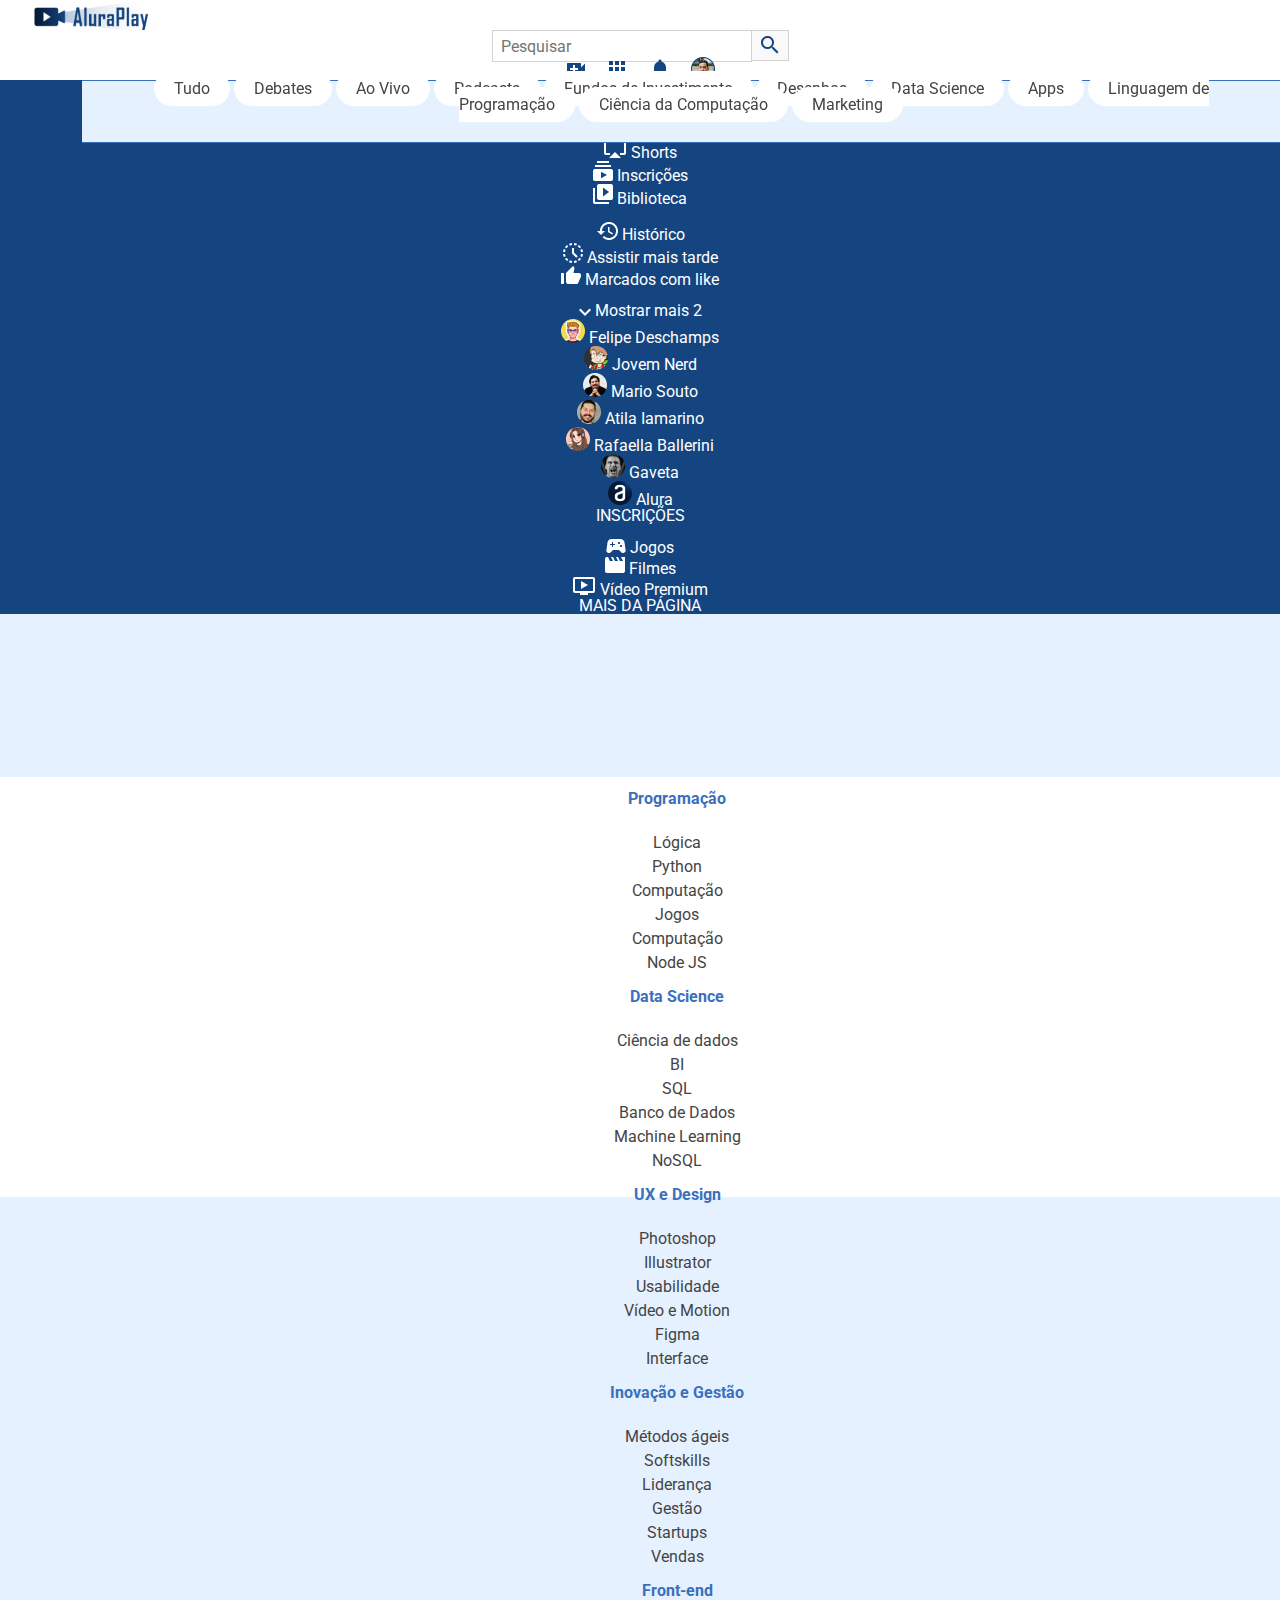
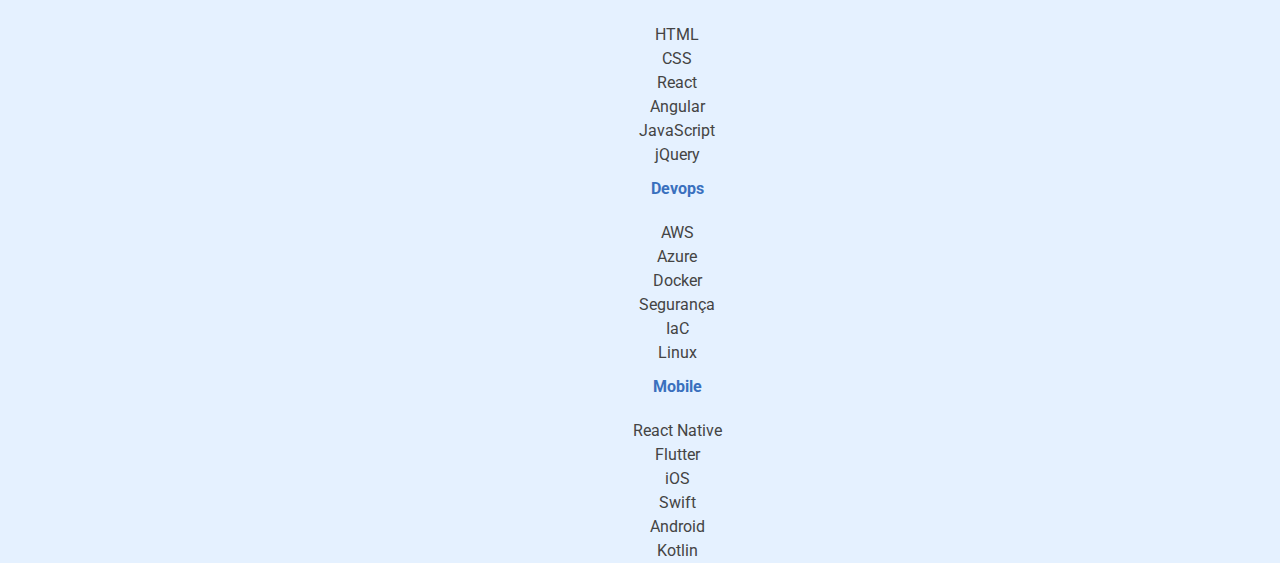
<file: aluraplay-fc8ff67cb4a3b9287bbc500bab9dd194decd47e4/aluraplay-fc8ff67cb4a3b9287bbc500bab9dd194decd47e4/index.html>
<!DOCTYPE html>
<html lang="pt-br">

<head>
    <meta charset="UTF-8">
    <meta http-equiv="X-UA-Compatible" content="IE=edge">
    <meta name="viewport" content="width=device-width, initial-scale=1.0">
    <link href="https://fonts.googleapis.com/css2?family=Roboto:wght@400;700&display=swap" rel="stylesheet">
    <link rel="stylesheet" href="./css/reset.css">
    <link rel="stylesheet" href="./css/estilos.css">
    <title>AluraPlay</title>
    <link rel="shortcut icon" href="./img/favicon.ico" type="image/x-icon">
</head>

<body>

    <!-- Cabecalho -->
    <header>

        <nav class="cabecalho__container">

            <h1 class="logo__item" href="#"></h1>

            <div class="cabecalho__pesquisar__item">
                <form action="">
                    <input type="search" placeholder="Pesquisar" id="pesquisar" class="pesquisar__input">
                    <label for="pesquisar" class="pesquisar__label"></label>
                </form>
                <a href="#" class="cabecalho__audio"></a>
            </div>

            <div class="cabecalho__icones__item">
                <a href="#" class="cabecalho__videos"></a>
                <a href="#" class="cabecalho__apps"></a>
                <a href="#" class="cabecalho__notificacoes"></a>
                <a href="#" class="cabecalho__avatar"></a>
            </div>

        </nav>

    </header>

    <!-- Menu lateral -->

    <aside class="menu__container">
        <ul class="menu__lista">
            <li>
                <a class="menu__itens" href="#">
                    <i class="icone__inicio icone-item"></i>
                    <span>Início</span></a>
            </li>

            <li>
                <a class="menu__itens" href="#">
                    <i class="icone__explorar icone-item"></i>
                    <span>Explorar</span></a>
            </li>

            <li>
                <a class="menu__itens" href="#">
                    <i class="icone__shorts icone-item"></i>
                    <span>Shorts</span></a>
            </li>

            <li>
                <a class="menu__itens" href="#">
                    <i class="icone__inscricoes icone-item"></i>
                    <span>Inscrições</span></a>
            </li>

            <li>
                <a class="menu__itens" href="#">
                    <i class="icone__biblioteca icone-item"></i>
                    <span>Biblioteca</span></a>
            </li>
        </ul>

        <ul class="menu__lista">
            <li>
                <a class="menu__itens" href="#">
                    <i class="icone__historico icone-item"></i>
                    <span>Histórico</span></a>
            </li>

            <li>
                <a class="menu__itens" href="#">
                    <i class="icone__relogio icone-item"></i>
                    <span>Assistir mais tarde</span></a>
            </li>

            <li>
                <a class="menu__itens" href="#">
                    <i class="icone__like icone-item"></i>
                    <span>Marcados com like</span></a>
            </li>
        </ul>

        <ul class="menu__lista">
            <li>
                <a class="menu__itens" href="#">
                    <i class="icone__mostrar icone-item"></i>
                    <span>Mostrar mais 2</span></a>
            </li>

            <li>
                <a class="menu__itens" href="#">
                    <i class="icone__deschamps icone-item"></i>
                    <span>Felipe Deschamps</span></a>
            </li>

            <li>
                <a class="menu__itens" href="#">
                    <i class="icone__nerd icone-item"></i>
                    <span>Jovem Nerd</span></a>
            </li>

            <li>
                <a class="menu__itens" href="#">
                    <i class="icone__souto icone-item"></i>
                    <span>Mario Souto</span></a>
            </li>

            <li>
                <a class="menu__itens" href="#">
                    <i class="icone__iamarino icone-item"></i>
                    <span>Atila Iamarino</span></a>
            </li>

            <li>
                <a class="menu__itens" href="#">
                    <i class="icone__ballerini icone-item"></i>
                    <span>Rafaella Ballerini</span></a>
            </li>

            <li>
                <a class="menu__itens" href="#">
                    <i class="icone__gaveta icone-item"></i>
                    <span>Gaveta</span></a>
            </li>

            <li>
                <a class="menu__itens" href="#">
                    <i class="icone__alura icone-item"></i>
                    <span>Alura</span></a>
            </li>

            <li>
                <a class="menu__itens inscricoes" href="#">INSCRIÇÕES</a>
            </li>
        </ul>

        <ul class="menu__lista">
            <li class="jogos">
                <a class="menu__itens" href="#">
                    <i class="icone__jogos icone-item"></i>
                    <span>Jogos</span></a>
            </li>

            <li class="filmes">
                <a class="menu__itens" href="#">
                    <i class="icone__filmes icone-item"></i>
                    <span>Filmes</span></a>
            </li>
            <li class="premium">
                <a class="menu__itens" href="#">
                    <i class="icone__videos icone-item"></i>
                    <span>Vídeo Premium</span></a>
            </li>

            <li class="menu__itens maispagina">
                <a href="#">MAIS DA PÁGINA</a>
            </li>
        </ul>
    </aside>

    <!-- Seção superior -->

    <section class="superior__secao__container">
        <a class="superior__item" href="#">Tudo</a>
        <a class="superior__item" href="#">Debates</a>
        <a class="superior__item" href="#">Ao Vivo</a>
        <a class="superior__item" href="#">Podcasts</a>
        <a class="superior__item" href="#">Fundos de Investimento</a>
        <a class="superior__item" href="#">Desenhos</a>
        <a class="superior__item" href="#">Data Science</a>
        <a class="superior__item" href="#">Apps</a>
        <a class="superior__item" href="#">Linguagem de Programação</a>
        <a class="superior__item" href="#">Ciência da Computação</a>
        <a class="superior__item" href="#">Marketing</a>
    </section>

    <!-- Vídeos -->

    <ul class="videos__container">
    </ul>

    <!-- <Seção rodapé> -->
    <footer class="rodape__container">
        <section>
            <h2 class="rodape__titulo">Programação</h2>
            <p class="rodape__texto">Lógica</p>
            <p>Python</p>
            <p>Computação</p>
            <p>Jogos</p>
            <p>Computação</p>
            <p>Node JS</p>
        </section>

        <section>
            <h2 class="rodape__titulo">Data Science</h2>
            <p class="rodape__texto">Ciência de dados</p>
            <p>BI</p>
            <p>SQL</p>
            <p>Banco de Dados</p>
            <p>Machine Learning</p>
            <p>NoSQL</p>
        </section>

        <section>
            <h2 class="rodape__titulo">UX e Design</h2>
            <p class="rodape__texto">Photoshop</p>
            <p>Illustrator</p>
            <p>Usabilidade</p>
            <p>Vídeo e Motion</p>
            <p>Figma</p>
            <p>Interface</p>
        </section>

        <section>
            <h2 class="rodape__titulo">Inovação e Gestão</h2>
            <p class="rodape__texto">Métodos ágeis</p>
            <p>Softskills</p>
            <p>Liderança</p>
            <p>Gestão</p>
            <p>Startups</p>
            <p>Vendas</p>
        </section>

        <section>
            <h2 class="rodape__titulo">Front-end</h2>
            <p class="rodape__texto">HTML</p>
            <p>CSS</p>
            <p>React</p>
            <p>Angular</p>
            <p>JavaScript</p>
            <p>jQuery</p>
        </section>

        <section>
            <h2 class="rodape__titulo">Devops</h2>
            <p class="rodape__texto">AWS</p>
            <p>Azure</p>
            <p>Docker</p>
            <p>Segurança</p>
            <p>IaC</p>
            <p>Linux</p>
        </section>

        <section>
            <h2 class="rodape__titulo">Mobile</h2>
            <p class="rodape__texto">React Native</p>
            <p>Flutter</p>
            <p>iOS</p>
            <p>Swift</p>
            <p>Android</p>
            <p>Kotlin</p>
        </section>
    </footer>

</body>

</html>
</file>
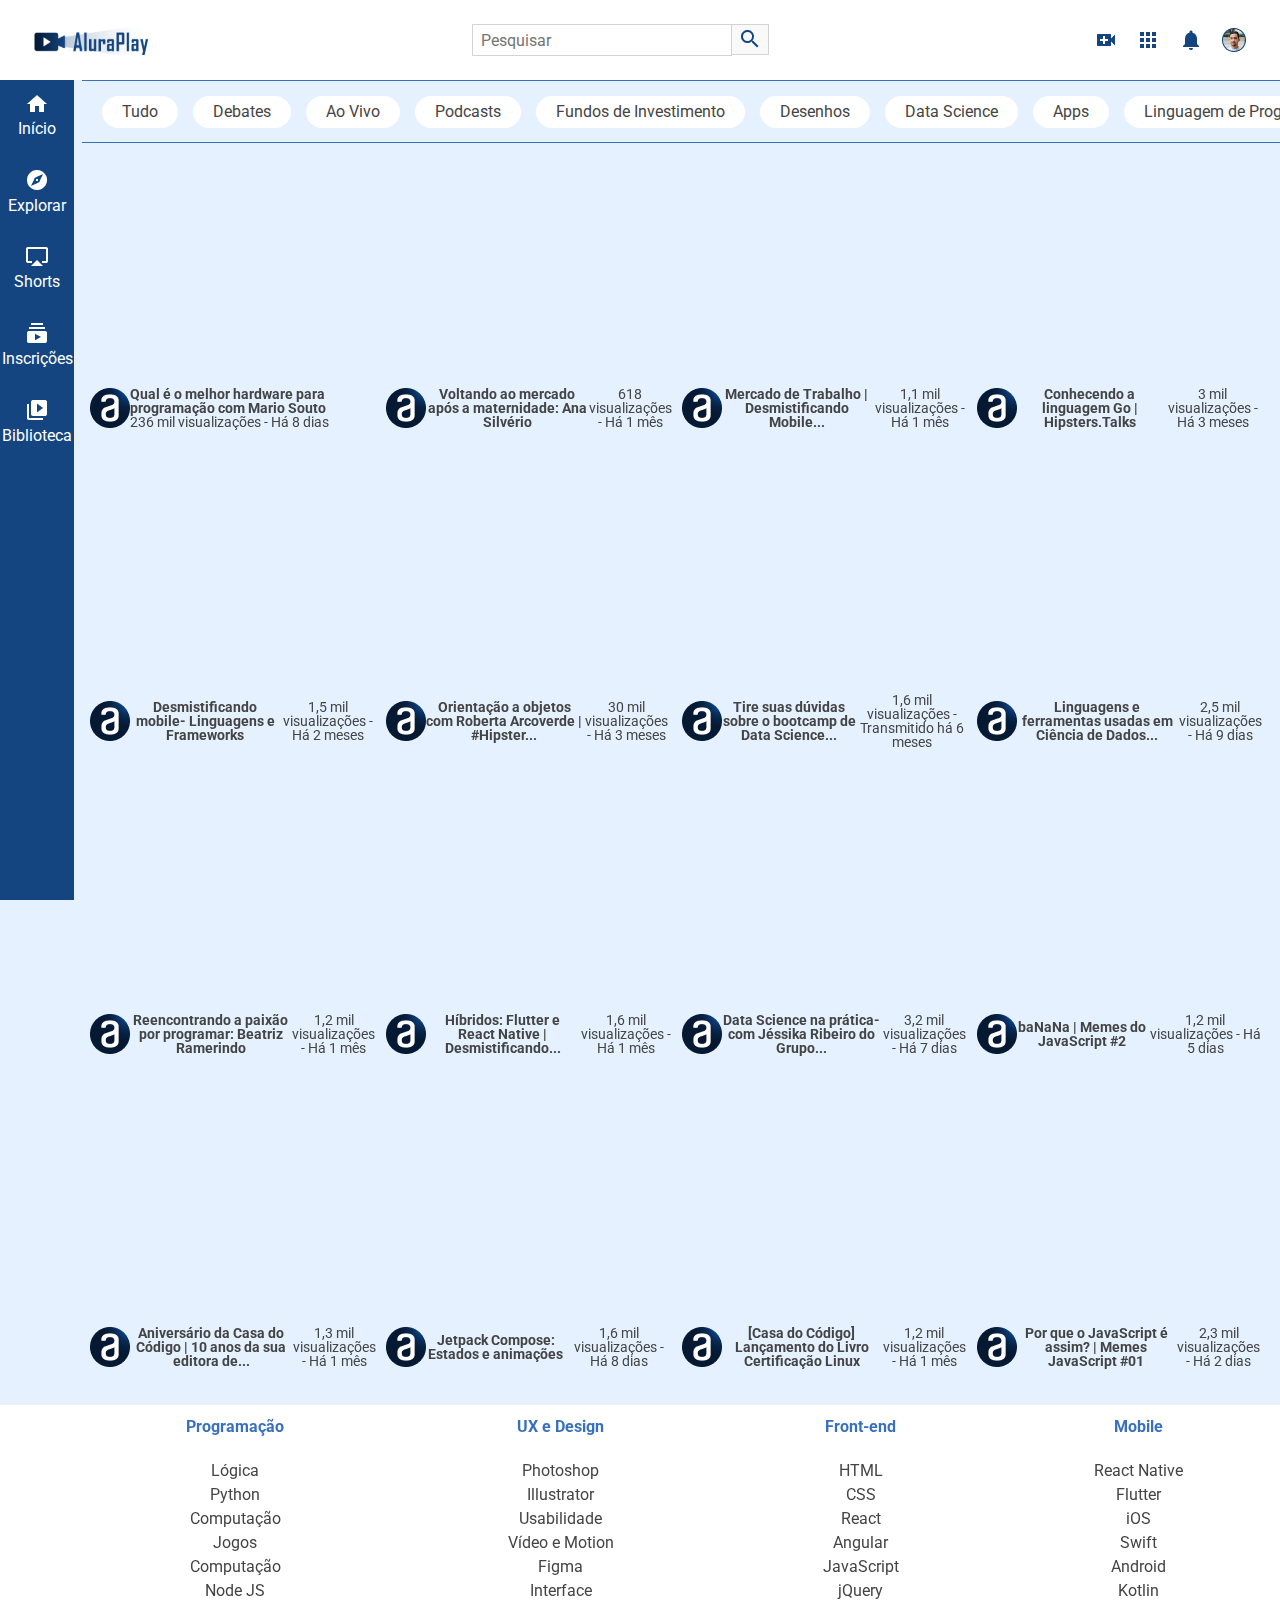
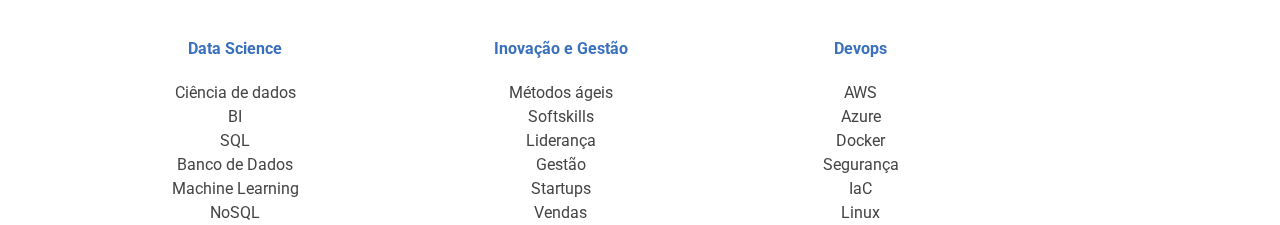
<file: doc/aluraplay1.0/index.html>
<!DOCTYPE html>
<html lang="pt-br">

<head>
    <meta charset="UTF-8">
    <meta http-equiv="X-UA-Compatible" content="IE=edge">
    <meta name="viewport" content="width=device-width, initial-scale=1.0">
    <link href="https://fonts.googleapis.com/css2?family=Roboto:wght@400;700&display=swap" rel="stylesheet">
    <link rel="stylesheet" href="./css/reset.css">
    <link rel="stylesheet" href="./css/estilos.css">
    <link rel="stylesheet" href="./css/cabecalho.css">
    <link rel="stylesheet" href="./css/menu.css">
    <link rel="stylesheet" href="./css/superior-secao.css">
    <link rel="stylesheet" href="./css/videos-secao.css">
    <link rel="stylesheet" href="./css/rodape.css">
    <link rel="stylesheet" href="./css/responsividade.css">
    <title>AluraPlay</title>
    <link rel="shortcut icon" href="./img/favicon.ico" type="image/x-icon">
</head>

<body>

    <!-- Cabecalho -->
    <header>

        <nav class="cabecalho__container">

            <h1 class="logo__item" href="#"></h1>

            <div class="cabecalho__pesquisar__item">
                <form action="">
                    <input type="search" placeholder="Pesquisar" id="pesquisar" class="pesquisar__input">
                    <label for="pesquisar" class="pesquisar__label"></label>
                </form>
                <a href="#" class="cabecalho__audio"></a>
            </div>

            <div class="cabecalho__icones__item">
                <a href="#" class="cabecalho__videos"></a>
                <a href="#" class="cabecalho__apps"></a>
                <a href="#" class="cabecalho__notificacoes"></a>
                <a href="#" class="cabecalho__avatar"></a>
            </div>

        </nav>

    </header>

    <!-- Menu lateral -->

    <aside class="menu__container">
        <ul class="menu__lista">
            <li>
                <a class="menu__itens" href="#">
                    <i class="icone__inicio icone-item"></i>
                    <span>Início</span></a>
            </li>

            <li>
                <a class="menu__itens" href="#">
                    <i class="icone__explorar icone-item"></i>
                    <span>Explorar</span></a>
            </li>

            <li>
                <a class="menu__itens" href="#">
                    <i class="icone__shorts icone-item"></i>
                    <span>Shorts</span></a>
            </li>

            <li>
                <a class="menu__itens" href="#">
                    <i class="icone__inscricoes icone-item"></i>
                    <span>Inscrições</span></a>
            </li>

            <li>
                <a class="menu__itens" href="#">
                    <i class="icone__biblioteca icone-item"></i>
                    <span>Biblioteca</span></a>
            </li>
        </ul>

        <ul class="menu__lista">
            <li>
                <a class="menu__itens" href="#">
                    <i class="icone__historico icone-item"></i>
                    <span>Histórico</span></a>
            </li>

            <li>
                <a class="menu__itens" href="#">
                    <i class="icone__relogio icone-item"></i>
                    <span>Assistir mais tarde</span></a>
            </li>

            <li>
                <a class="menu__itens" href="#">
                    <i class="icone__like icone-item"></i>
                    <span>Marcados com like</span></a>
            </li>
        </ul>

        <ul class="menu__lista">
            <li>
                <a class="menu__itens" href="#">
                    <i class="icone__mostrar icone-item"></i>
                    <span>Mostrar mais 2</span></a>
            </li>

            <li>
                <a class="menu__itens" href="#">
                    <i class="icone__deschamps icone-item"></i>
                    <span>Felipe Deschamps</span></a>
            </li>

            <li>
                <a class="menu__itens" href="#">
                    <i class="icone__nerd icone-item"></i>
                    <span>Jovem Nerd</span></a>
            </li>

            <li>
                <a class="menu__itens" href="#">
                    <i class="icone__souto icone-item"></i>
                    <span>Mario Souto</span></a>
            </li>

            <li>
                <a class="menu__itens" href="#">
                    <i class="icone__iamarino icone-item"></i>
                    <span>Atila Iamarino</span></a>
            </li>

            <li>
                <a class="menu__itens" href="#">
                    <i class="icone__ballerini icone-item"></i>
                    <span>Rafaella Ballerini</span></a>
            </li>

            <li>
                <a class="menu__itens" href="#">
                    <i class="icone__gaveta icone-item"></i>
                    <span>Gaveta</span></a>
            </li>

            <li>
                <a class="menu__itens" href="#">
                    <i class="icone__alura icone-item"></i>
                    <span>Alura</span></a>
            </li>

            <li>
                <a class="menu__itens inscricoes" href="#">INSCRIÇÕES</a>
            </li>
        </ul>

        <ul class="menu__lista">
            <li class="jogos">
                <a class="menu__itens" href="#">
                    <i class="icone__jogos icone-item"></i>
                    <span>Jogos</span></a>
            </li>

            <li class="filmes">
                <a class="menu__itens" href="#">
                    <i class="icone__filmes icone-item"></i>
                    <span>Filmes</span></a>
            </li>
            <li class="premium">
                <a class="menu__itens" href="#">
                    <i class="icone__videos icone-item"></i>
                    <span>Vídeo Premium</span></a>
            </li>

            <li class="menu__itens maispagina">
                <a href="#">MAIS DA PÁGINA</a>
            </li>
        </ul>
    </aside>

    <!-- Seção superior -->

    <section class="superior__secao__container">
        <a class="superior__item" href="#">Tudo</a>
        <a class="superior__item" href="#">Debates</a>
        <a class="superior__item" href="#">Ao Vivo</a>
        <a class="superior__item" href="#">Podcasts</a>
        <a class="superior__item" href="#">Fundos de Investimento</a>
        <a class="superior__item" href="#">Desenhos</a>
        <a class="superior__item" href="#">Data Science</a>
        <a class="superior__item" href="#">Apps</a>
        <a class="superior__item" href="#">Linguagem de Programação</a>
        <a class="superior__item" href="#">Ciência da Computação</a>
        <a class="superior__item" href="#">Marketing</a>
    </section>

    <!-- Vídeos -->

    <ul class="videos__container">
        
        <li class="videos__item">
            <iframe width="100%"  height="72%" src="https://www.youtube.com/embed/pA-EgOaF23I" title="YouTube video player" frameborder="0"
                allow="accelerometer; autoplay; clipboard-write; encrypted-media; gyroscope; picture-in-picture"
                allowfullscreen></iframe>
            <div class="descricao-video">
                <img src="./img/videos/Ellipse 11.png" alt="Logo do canal Alura Cursos Online">



                <div class="descricao-video-textos">
                    <h3>Qual é o melhor hardware para programação com Mario Souto</h3>
                    <p>236 mil visualizações - Há 8 dias</p>
                </div>

                
            </div>
        </li>
        <li class="videos__item">
            <iframe width="100%"  height="72%" src="https://www.youtube.com/embed/OrnUhR41MYI"
                title="Voltando ao mercado após a maternidade: Ana Silvério" frameborder="0"
                allow="accelerometer; autoplay; clipboard-write; encrypted-media; gyroscope; picture-in-picture"
                allowfullscreen></iframe>
            <div class="descricao-video">
                <img src="./img/videos/Ellipse 11.png" alt="Logo do canal Alura Cursos Online">
                <h3>Voltando ao mercado após a maternidade: Ana Silvério</h3>
                <p>618 visualizações - Há 1 mês</p>
            </div>
        </li>
        <li class="videos__item">
            <iframe width="100%"  height="72%" src="https://www.youtube.com/embed/YhnNOTde2I0"
                title="Mercado de Trabalho | Desmistificando Mobile - Episódio 5" frameborder="0"
                allow="accelerometer; autoplay; clipboard-write; encrypted-media; gyroscope; picture-in-picture"
                allowfullscreen></iframe>
            <div class="descricao-video">
                <img src="./img/videos/Ellipse 11.png" alt="Logo do canal Alura Cursos Online">
                <h3>Mercado de Trabalho | Desmistificando Mobile...</h3>
                <p>1,1 mil visualizações - Há 1 mês</p>
            </div>
        </li>
        <li class="videos__item">
            <iframe width="100%"  height="72%" src="https://www.youtube.com/embed/y8FeZMv37WU" title="Conhecendo a linguagem Go | Hipsters.Talks"
                frameborder="0"
                allow="accelerometer; autoplay; clipboard-write; encrypted-media; gyroscope; picture-in-picture"
                allowfullscreen></iframe>
            <div class="descricao-video">
                <img src="./img/videos/Ellipse 11.png" alt="Logo do canal Alura Cursos Online">
                <h3>Conhecendo a linguagem Go | Hipsters.Talks</h3>
                <p>3 mil visualizações - Há 3 meses</p>
            </div>
        </li>
        <li class="videos__item">
            <iframe width="100%"  height="72%" src="https://www.youtube.com/embed/fmu1LQvZhms"
                title="Desmistificando mobile- Linguagens e Frameworks - Episódio 2" frameborder="0"
                allow="accelerometer; autoplay; clipboard-write; encrypted-media; gyroscope; picture-in-picture"
                allowfullscreen></iframe>
            <div class="descricao-video">
                <img src="./img/videos/Ellipse 11.png" alt="Logo do canal Alura Cursos Online">
                <h3>Desmistificando mobile- Linguagens e Frameworks</h3>
                <p>1,5 mil visualizações - Há 2 meses</p>
            </div>
        </li>
        <li class="videos__item">
            <iframe width="100%"  height="72%" src="https://www.youtube.com/embed/jpuJ1qrluoU"
                title="Orientação a objetos com Roberta Arcoverde | #HipstersPontoTube" frameborder="0"
                allow="accelerometer; autoplay; clipboard-write; encrypted-media; gyroscope; picture-in-picture"
                allowfullscreen></iframe>
            <div class="descricao-video">
                <img src="./img/videos/Ellipse 11.png" alt="Logo do canal Alura Cursos Online">
                <h3>Orientação a objetos com Roberta Arcoverde | #Hipster...</h3>
                <p>30 mil visualizações - Há 3 meses</p>
            </div>
        </li>
        <li class="videos__item">
            <iframe width="100%"  height="72%" src="https://www.youtube.com/embed/2HhPcadvjqU"
                title="Tire suas dúvidas sobre o bootcamp de Data Science." frameborder="0"
                allow="accelerometer; autoplay; clipboard-write; encrypted-media; gyroscope; picture-in-picture"
                allowfullscreen></iframe>
            <div class="descricao-video">
                <img src="./img/videos/Ellipse 11.png" alt="Logo do canal Alura Cursos Online">
                <h3>Tire suas dúvidas sobre o bootcamp de Data Science...</h3>
                <p>1,6 mil visualizações - Transmitido há 6 meses</p>
            </div>
        </li>
        <li class="videos__item">
            <iframe width="100%"  height="72%" src="https://www.youtube.com/embed/h83e1aAM5xQ" title="
                4:06
                TOCANDO AGORA
                Linguagens e ferramentas usadas em Ciência de Dados | Universo Data Science - Episódio 3"
                frameborder="0"
                allow="accelerometer; autoplay; clipboard-write; encrypted-media; gyroscope; picture-in-picture"
                allowfullscreen></iframe>
            <div class="descricao-video">
                <img src="./img/videos/Ellipse 11.png" alt="Logo do canal Alura Cursos Online">
                <h3>Linguagens e ferramentas usadas em Ciência de Dados...</h3>
                <p>2,5 mil visualizações - Há 9 dias</p>
            </div>
        </li>
        <li class="videos__item">
            <iframe width="100%"  height="72%" src="https://www.youtube.com/embed/CnB3eLTrkn4"
                title="Reencontrando a paixão por programar: Beatriz Ramerindo" frameborder="0"
                allow="accelerometer; autoplay; clipboard-write; encrypted-media; gyroscope; picture-in-picture"
                allowfullscreen></iframe>
            <div class="descricao-video">
                <img src="./img/videos/Ellipse 11.png" alt="Logo do canal Alura Cursos Online">
                <h3>Reencontrando a paixão por programar: Beatriz Ramerindo</h3>
                <p>1,2 mil visualizações - Há 1 mês</p>
            </div>
        </li>
        <li class="videos__item">
            <iframe width="100%"  height="72%" src="https://www.youtube.com/embed/vf9P_PycgRw"
                title="Híbridos: Flutter e React Native | Desmistificando Mobile - Episódio 4" frameborder="0"
                allow="accelerometer; autoplay; clipboard-write; encrypted-media; gyroscope; picture-in-picture"
                allowfullscreen></iframe>
            <div class="descricao-video">
                <img src="./img/videos/Ellipse 11.png" alt="Logo do canal Alura Cursos Online">
                <h3>Híbridos: Flutter e React Native | Desmistificando...</h3>
                <p>1,6 mil visualizações - Há 1 mês</p>
            </div>
        </li>
        <li class="videos__item">
            <iframe width="100%"  height="72%" src="https://www.youtube.com/embed/Nts3P35mHzE"
                title="Data Science na prática- com Jéssika Ribeiro do Grupo Boticário | Universo Data Science - Episódio 4"
                frameborder="0"
                allow="accelerometer; autoplay; clipboard-write; encrypted-media; gyroscope; picture-in-picture"
                allowfullscreen></iframe>
            <div class="descricao-video">
                <img src="./img/videos/Ellipse 11.png" alt="Logo do canal Alura Cursos Online">
                <h3>Data Science na prática- com Jéssika Ribeiro do Grupo...</h3>
                <p>3,2 mil visualizações - Há 7 dias</p>
            </div>
        </li>
        <li class="videos__item">
            <iframe width="100%"  height="72%" src="https://www.youtube.com/embed/HBVCsBtsmzA" title="baNaNa | Memes do JavaScript - Episódio 2"
                frameborder="0"
                allow="accelerometer; autoplay; clipboard-write; encrypted-media; gyroscope; picture-in-picture"
                allowfullscreen></iframe>
            <div class="descricao-video">
                <img src="./img/videos/Ellipse 11.png" alt="Logo do canal Alura Cursos Online">
                <h3>baNaNa | Memes do JavaScript #2</h3>
                <p>1,2 mil visualizações - Há 5 dias</p>
            </div>
        </li>
        <li class="videos__item">
            <iframe width="100%"  height="72%" src="https://www.youtube.com/embed/SyEdlBSw11k"
                title="Aniversário da Casa do Código | 10 anos da sua editora de Tecnologia" frameborder="0"
                allow="accelerometer; autoplay; clipboard-write; encrypted-media; gyroscope; picture-in-picture"
                allowfullscreen></iframe>
            <div class="descricao-video">
                <img src="./img/videos/Ellipse 11.png" alt="Logo do canal Alura Cursos Online">
                <h3>Aniversário da Casa do Código | 10 anos da sua editora de...</h3>
                <p>1,3 mil visualizações - Há 1 mês</p>
            </div>
        </li>
        <li class="videos__item">
            <iframe width="100%"  height="72%" src="https://www.youtube.com/embed/FKYBCl_I9zU"
                title="Jetpack Compose: Estados e animações | #AluraMais" frameborder="0"
                allow="accelerometer; autoplay; clipboard-write; encrypted-media; gyroscope; picture-in-picture"
                allowfullscreen></iframe>
            <div class="descricao-video">
                <img src="./img/videos/Ellipse 11.png" alt="Logo do canal Alura Cursos Online">
                <h3>Jetpack Compose: Estados e animações</h3>
                <p>1,6 mil visualizações - Há 8 dias</p>
            </div>
        </li>
        <li class="videos__item">
            <iframe width="100%"  height="72%" src="https://www.youtube.com/embed/68EGCA67g_A"
                title="[Casa do Código] Lançamento do Livro Certificação Linux" frameborder="0"
                allow="accelerometer; autoplay; clipboard-write; encrypted-media; gyroscope; picture-in-picture"
                allowfullscreen></iframe>
            <div class="descricao-video">
                <img src="./img/videos/Ellipse 11.png" alt="Logo do canal Alura Cursos Online">
                <h3>[Casa do Código] Lançamento do Livro Certificação Linux</h3>
                <p>1,2 mil visualizações - Há 1 mês</p>
            </div>
        </li>
        <li class="videos__item">
            <iframe width="100%"  height="72%" src="https://www.youtube.com/embed/VHxoyduIt18"
                title="Por que o JavaScript é assim? | Memes do JavaScript - Episódio 1" frameborder="0"
                allow="accelerometer; autoplay; clipboard-write; encrypted-media; gyroscope; picture-in-picture"
                allowfullscreen></iframe>
            <div class="descricao-video">
                <img src="./img/videos/Ellipse 11.png" alt="Logo do canal Alura Cursos Online">
                <h3>Por que o JavaScript é assim? | Memes JavaScript #01</h3>
                <p>2,3 mil visualizações - Há 2 dias</p>
            </div>
        </li>
    </ul>
    

    <!-- <Seção rodapé> -->
    <footer class="rodape__container">
        <section>
            <h2 class="rodape__titulo">Programação</h2>
            <p class="rodape__texto">Lógica</p>
            <p>Python</p>
            <p>Computação</p>
            <p>Jogos</p>
            <p>Computação</p>
            <p>Node JS</p>
        </section>

        <section>
            <h2 class="rodape__titulo">Data Science</h2>
            <p class="rodape__texto">Ciência de dados</p>
            <p>BI</p>
            <p>SQL</p>
            <p>Banco de Dados</p>
            <p>Machine Learning</p>
            <p>NoSQL</p>
        </section>

        <section>
            <h2 class="rodape__titulo">UX e Design</h2>
            <p class="rodape__texto">Photoshop</p>
            <p>Illustrator</p>
            <p>Usabilidade</p>
            <p>Vídeo e Motion</p>
            <p>Figma</p>
            <p>Interface</p>
        </section>

        <section>
            <h2 class="rodape__titulo">Inovação e Gestão</h2>
            <p class="rodape__texto">Métodos ágeis</p>
            <p>Softskills</p>
            <p>Liderança</p>
            <p>Gestão</p>
            <p>Startups</p>
            <p>Vendas</p>
        </section>

        <section>
            <h2 class="rodape__titulo">Front-end</h2>
            <p class="rodape__texto">HTML</p>
            <p>CSS</p>
            <p>React</p>
            <p>Angular</p>
            <p>JavaScript</p>
            <p>jQuery</p>
        </section>

        <section>
            <h2 class="rodape__titulo">Devops</h2>
            <p class="rodape__texto">AWS</p>
            <p>Azure</p>
            <p>Docker</p>
            <p>Segurança</p>
            <p>IaC</p>
            <p>Linux</p>
        </section>

        <section>
            <h2 class="rodape__titulo">Mobile</h2>
            <p class="rodape__texto">React Native</p>
            <p>Flutter</p>
            <p>iOS</p>
            <p>Swift</p>
            <p>Android</p>
            <p>Kotlin</p>
        </section>
    </footer>

</body>

</html>
</file>
<file: doc/assets/css/style.css>
*,
*::before,
*::after {
    --azul-escuro: #e7ba08;
    --azul-medio: #f8d857;
    --azul-claro: #f6fab9;
    --cinza-texto: #154580;
    --cinza-medio: #154580a5;
    --cinza-claro: #ECECEC;
    --laranja-logo:#fa8704;
    box-sizing: border-box;
}

body {
    background-color: var(--azul-claro);
    box-sizing: border-box;
    color: var(--cinza-texto);
    font-family: Roboto, Arial, Helvetica, sans-serif;
    font-size: 14px;
    height: 100vh;
    overflow: auto;
    position: relative;
    text-align: center;
    width: 100%;
}
</file>
<file: doc/assets/css/header.css>
header{
    height: 13vh;
}

.navigator{
    align-items: center;
    background: white;
    display: flex;
    height: 13vh;
    justify-content: space-between;
    padding: 0 5vh 0 3.7vh;       
    position: fixed;
    top: 0;
    width: 100%;
}
.navigator__logoSite{
    font-size: 1.4rem;
    font-family: 'Josefin Sans', sans-serif;
    font-family: 'Poppins', sans-serif;
    font-weight: 300;
    font-style: italic;
    position: relative;

}
.navigator__logoSite span{
    animation-duration: 4s;
    animation-name: LogoX;
    animation-iteration-count: infinite;
    animation-direction: alternate;
    color: var(--laranja-logo);
    font-size: 2.6rem;
    font-weight: 200;
    position: absolute;   
    right: 1.9rem;
    top: -0.2rem;    
    text-shadow: 10px 4px 5px rgba(6, 9, 177, 0.545);
    z-index: -1;
    
}

@keyframes LogoX {
    from{
        transform: skew(30deg, 20deg);
    }
    to{
        transform: skew(30deg, 200deg);
    }
}


.navigator__form{
    align-items: center;
    display: flex;
}
.navigator-input-form{
    border: 1px;
    border-color: rgba(128, 128, 128, 0.367);
    border-style: solid;
    font-size: 1rem;
    height: 5.1vh;
    outline: none;
    padding: 3px 8px;
    transition: border-color 0.7s, border-width 0.5, border-radius 0.5; 
    width: 25.1vw;
}
.navigator-input-form:hover{
    border-color: var(--azul-medio);
    border-width: 1px;
    border-radius: 3px;
}
.navigator-input-form:focus{
    border-color: var(--azul-medio);
    border-width: 2px;
    border-radius: 5px;    
}

.navigator-input-image-form{    
    background: #f9f9f9;
    border-width: 1px;
    border-color: rgba(128, 128, 128, 0.367);    
    border-style: solid;
    cursor: pointer;
    height: 5.1vh;
    padding: 6px 8.6px;
    transition: border-color 0.7s, border-width 0.5,border-radius 0.5;    
}
.navigator-input-image-form:hover{    
    border-color: var(--azul-medio);
    border-width: 2px;
    border-radius: 5px;
}


.navigator__icones{
    display: flex;
    gap: 0 13px;   
    height: 6vh;    
}
.navigator-icone{
    padding: 15px 15px;
}

.navigator-icone-video{
    background-image: url(../img/cabecalho/video_call.png);
    background-repeat: no-repeat;
    background-position: center;
}
.navigator-icone-apps{
    background-image: url(../img/cabecalho/apps.png);
    background-repeat: no-repeat;
    background-position: center;
}
.navigator-icone-notifications{
    background-image: url(../img/cabecalho/notifications.png);
    background-repeat: no-repeat;
    background-position: center;
}
.navigator-icone-avatar{
    background-image: url(../img/cabecalho/Avatar.png);
    background-repeat: no-repeat;
    background-position: center;
}
</file>
<file: doc/assets/css/menu.css>
.menu{
    align-items: center;
    background: var(--azul-escuro);
    bottom: 0;
    display: flex;    
    flex-direction: column;
    left: 0;        
    padding-top: 15px;
    position: fixed;
    top: 13vh;
    width: 75px;
}

.menu__list:nth-child(2),
.menu__list:nth-child(3),
.menu__list:nth-child(4){
    display: none;
}

.menu__list{
    align-items: center;
    display: flex;
    flex-direction: column;
    gap: 30px;    
    height: 100%;
}

.menu__itemList{
    align-items: center;
    color: white;
    display: flex;
    flex-direction: column;
    font-size: 16px;
    gap: 8px;
}

.item-image-inicio{
    background-image: url(../img/menu/home.png);
    background-repeat: no-repeat;
    background-position: center;    
    padding: 10px;
   
}
.item-image-explorar{
    background-image: url(../img/menu/explore.png);
    background-repeat: no-repeat;
    background-position: center;
    padding: 10px;
}
.item-image-shorts{
    background-image: url(../img/menu/shorts.png);
    background-repeat: no-repeat;
    background-position: center;
    padding: 10px;
}
.item-image-inscricoes{
    background-image: url(../img/menu/subscriptions.png);
    background-repeat: no-repeat;
    background-position: center;
    padding: 10px;
}
.item-image-biblioteca{
    background-image: url(../img/menu/video_library.png);
    background-repeat: no-repeat;
    background-position: center;
    padding: 10px;
}
</file>
<file: doc/assets/css/atalhos.css>
.atalhos{
    height: 63px;      
}
.atalhos__lista{
    align-items: center;
    background: var(--azul-claro);
    border:1px solid var(--azul-medio) ;  
    border-left: none;  
    border-right: none;    
    display: flex;    
    gap: 15px;
    height: 63px;      
    left:75px;
    margin-left: 10px;
    overflow: scroll;        
    padding: 0px 20px;
    position: fixed;
    right: 3px;
    white-space: nowrap;  
}


::-webkit-scrollbar {
    background-color: #f5f5f5;
    width: 12px;
}
::-webkit-scrollbar-thumb {
    background-color: var(--cinza-medio);
    border-radius: 10px;
}

.item-listaAtalhos{
    background: white;
    border-radius: 20px;
    cursor: pointer;   
    font-size: 1rem;
    padding: 8px 18px;
    text-align: center;
    transition: all 0.9s; 
}
.item-listaAtalhos:hover{
    background-color: var(--azul-escuro);
    color: white;    
    transition-duration: 0.7s;
    transition-property: background-color, color;
}
</file>
<file: doc/assets/css/videos.css>
.list__videos{
    color: black;
    display: flex;
    flex-wrap: wrap;  
    gap: 12px;
    justify-content: flex-start;
    margin-left: 85px;
    margin-top: 2vh;
    margin-right: 10px;   
}   

.item-List__videos{    
    display: flex;
    flex-direction: column;
    flex-grow: 1;
    height: 303px;
    padding-left: 6px;
    padding-right: 6px;
    width: 280px;
}
.item-List__videos:hover {
    background-color: var(--azul-claro);
    overflow: hidden;
    transform: scale(1.3);
    transition: 0.5s;
    z-index: 2;
    .description__item-List{
        overflow: scroll;        
        white-space: normal;
    }    
}

.item-List__videos iframe{
    height: 72%;
    width: 100%;    
}

.description__item-List{
    display: flex;
    flex-direction: column-reverse;
    line-height: 1.2;
    margin-top: 8px; 
    overflow: hidden;
    row-gap: 8px;
    text-align: start;    
    text-overflow: ellipsis;   
    white-space: nowrap;
}

.description__item-List span{
    font-size: 0.8rem;
    font-weight: 700;
}
</file>
<file: doc/assets/css/footer.css>
.rodape{
    align-items: flex-start;    
    background-color: white;
    color: var(--cinza-texto);
    display: flex;
    flex-flow: row wrap;
    gap: 9px 2px;
    font-size: 1rem;
    justify-content: space-between;
    margin-left: 73px;
    line-height: 1.5;
    padding: 4px 8px 4px 20px;
    width: calc(100% - 73px);
}

.item__menuRodape h2{
    color: var(--azul-medio);
    font-weight: bold;
    font-size: 1.1rem;
    padding: 10px 0 20px 0;
}
</file>
<file: doc/assets/css/responsive.css>
@media (max-width:490px){
    /*HEADER*/
    .navigator{      
        padding: 16px;
    }
    .navigator__logoSite{
        font-size: 1.1rem;
        font-weight: 100;       
    }
    .navigator__logoSite span{        
        font-size: 2rem;
        font-weight: 100;        
        right: 20px;
        text-shadow: 6px 4px 5px rgba(6, 9, 177, 0.545); 
        top: 0.4px;
    }
    .navigator__form{
        display: none;
    }
    .navigator__icones{
        display: flex;
        gap: 0 12px;
        height: 6vh;
    }
    .navigator-icone{
        padding: 12px;
    }

    /*MENU*/
    .menu{
        display: flex;
        bottom: 0;
        flex-direction: row;
        height: 60px;
        justify-content: center;
        left: 0;
        padding-top: 0px;
        position: fixed;
        width: 100%;
    }
    .menu__list{
        flex-direction: row;
        gap: initial;
        height: auto;
        justify-content: space-around;
        width: 100%;
    }

    /*MAIN*/
    .atalhos{
        width: 100%;
    }
    .atalhos__lista{
        bottom: 0px;
        left: 0px;
        margin: 0px 0px 0px 0px;
        right: 0px;
    }

    /*VIDEOS*/
    .list__videos{
        margin: 0px 0px 0px 0px;
        width: 100%;
    }

    /*FOOTER*/
    .rodape{
        margin: 0px 0px 0px 0px;
        padding-bottom: 68px;
        width: 100%;
    }


}
</file>
<file: aluraplay-aula_5/css/estilos.css>
*,
*::before,
*::after {
    --azul-escuro: #154580;
    --azul-medio: #3970BE;
    --azul-claro: #E5F1FF;
    --cinza-texto: #444444;
    --cinza-claro: #ECECEC;
    box-sizing: border-box;
}

body {
    font-family: Roboto, Arial, Helvetica, sans-serif;
    background-color: var(--azul-claro);
    position: relative;
    width: 100%;
    height: 100vh;
    overflow: auto;
    font-size: 14px;
    color: white;
    box-sizing: border-box;
    text-align: center;
}

/* CABEÇALHO */

.cabecalho__container {
    background-color: white;
    height: 80px;
    width: 100%;
    padding: 0 25px;
}

.logo__item {
    background-image: url(../img/cabecalho/Logo.png);
    background-repeat: no-repeat;
    padding: 15px 65px;
    cursor: pointer;
}

.pesquisar__input {
    width: 260px;
    height: 32px;
    border: 1px solid rgb(211, 211, 211);
    font-size: 16px;
    padding: 3px 8px;
    border: 1px solid rgb(211, 211, 211);
}

.pesquisar__label {
    background-image: url(../img/cabecalho/search.png);
    background-repeat: no-repeat;
    background-position: center;
    border: 1px solid rgb(211, 211, 211);
    background-color: #F9F9F9;
    border-left: none;
    padding: 8px 18px 5px;
    cursor: pointer;
}

.cabecalho__audio {
    background-image: url(../img/cabecalho/mic.png);
    padding: 20px;
    display: none;
}

.cabecalho__videos {
    background-image: url(../img/cabecalho/video_call.png);
    background-repeat: no-repeat;
    background-position: center;
    padding: 20px;
}

.cabecalho__apps {
    background-image: url(../img/cabecalho/apps.png);
    background-repeat: no-repeat;
    background-position: center;
    padding: 13px 30px 13px 13px;
}

.cabecalho__notificacoes {
    background-image: url(../img/cabecalho/notifications.png);
    background-repeat: no-repeat;
    background-position: center;
    padding: 13px 30px 13px 13px;
}

.cabecalho__avatar {
    background-image: url(../img/cabecalho/Avatar.png);
    background-repeat: no-repeat;
    background-position: center;
    padding: 13px 30px 13px 13px;
}

/* MENU LATERAL */

.menu__container {
    background-color: var(--azul-escuro);
    font-size: 14px;
}

.menu__itens:hover {
    background-color: var(--azul-medio);
    transition: .5s;
}

.icone__inicio::before {
    content: url(../img/menu/home.png);
}

.icone__explorar::before {
    content: url(../img/menu/explore.png);
}

.icone__shorts::before {
    content: url(../img/menu/shorts.png);
}

.icone__inscricoes::before {
    content: url(../img/menu/subscriptions.png);
}

.icone__biblioteca::before {
    content: url(../img/menu/video_library.png);
}

.icone__historico::before {
    content: url(../img/menu/history.png);
}

.icone__relogio::before {
    content: url(../img/menu/history_toggle_off.png);
}

.icone__like::before {
    content: url(../img/menu/thumb_up_alt.png);
}

.icone__alura::before {
    content: url(../img/menu/Avatar_Alura.png);
}

.icone__gaveta::before {
    content: url(../img/menu/Avatar_Gaveta.png);
}

.icone__ballerini::before {
    content: url(../img/menu/Avatar_Rafa.png);
}

.icone__iamarino::before {
    content: url(../img/menu/Avatar_Atila.png);
}

.icone__souto::before {
    content: url(../img/menu/Avatar_Souto.png);
}

.icone__nerd::before {
    content: url(../img/menu/Avatar_Jovem_Nerd.png);
}

.icone__deschamps::before {
    content: url(../img/menu/Avatar_Deschamps.png);
}

.icone__mostrar::before {
    content: url(../img/menu/keyboard_arrow_down.png);
}

.icone__videos::before {
    content: url(../img/menu/videos.png);
}

.icone__filmes::before {
    content: url(../img/menu/filmes.png);
}

.icone__jogos::before {
    content: url(../img/menu/jogos.png);
}

/* SECAO SUPERIOR */

.superior__secao__container {
    height: 63px;
    color: white;
    font-size: 16px;
    background-color: var(--azul-claro);
    padding: 0 20px;
    position: fixed;
    top: 80px;
    right: 0;
    left: 0;
}

.superior__item {
    color: var(--cinza-texto);
    font-size: 16px;
    background-color: white;
    border-radius: 20px;
    padding: 8px 20px;
    cursor: pointer;
}

.superior__item:hover {
    color: white;
    background-color: var(--azul-escuro);
    transition: .5s;
}

/* SEÇÃO VÍDEOS */

.videos__container {
    color: black;
    padding: 153px 20px 10px 20px;
}

.videos__item:hover {
    transform: scale(1.3);
    background-color: var(--azul-claro);
    z-index: 2;
    transition: .5s;
}

.descricao-video h3 {
    font-weight: 700;
    color: #444444;
}

.descricao-video p {
    font-size: 14px;
    color: #444444;
}

/* RODAPÉ */

.rodape__container {
    width: 100%;
    height: 875px;
    color: var(--cinza-texto);
    line-height: 1.5;
    font-size: 16px;
    background-color: white;
}

.rodape__titulo {
    color: var(--azul-medio);
    font-weight: bold;
    padding: 10px 0 20px 0;
}

@media(min-width: 834px) {

    body {
        height: 100vh;
    }

    /* ESTILOS DO MENU LATERAL */

    .menu__container {
        font-size: 16px;
    }

    .menu__lista {
        padding-top: 15px;
    }

    .menu__lista li {
        width: 100%;
    }

    /* ESTILOS DA SECAO SUPERIOR */

    .superior__secao__container {
        border-top: var(--azul-medio) 1px solid;
        border-bottom: var(--azul-medio) 1px solid;
        width: auto;
        left: 82px;
    }

    /*ESTILOS SEÇÃO VÍDEOS */

    .videos__container {
        padding-left: 90px;
        padding-right: 17px;
    }

    .videos__item:hover {
        transform: scale(1.3);
    }

    /* ESTILOS RODAPÉ */

    .rodape__container {
        height: 420px;
        padding-left: 74px;
    }

}

@media(min-width: 1440px) {

    /* SEÇÃO SUPERIOR */

    .superior__secao__container {
        left: 247px;
    }

    /* ESTILOS DO MENU LATERAL */

    .menu__lista {
        border-bottom: 1.5px solid var(--azul-medio);
    }

    /* ESTILOS VIDEOS */

    .videos__container {
        padding-right: 10px;
        padding-left: 248px;
    }

    /* ESTILOS RODAPÉ */

    .rodape__container {
        padding-left: 240px;
        height: 225px;
    }

}
</file>
<file: aluraplay-aula_5/css/flexbox.css>
/* CABEÇALHO */

.cabecalho__container {
    display: flex;
    justify-content: space-between;
    align-items: center;
    position: fixed;
    top: 0;
}

.cabecalho__pesquisar__item {
    display: none;
}

/* MENU */

.menu__container {
    position: fixed;
    bottom: 0%;
    height: 74px;
    width: 100%;
}

.menu__lista {
    display: flex;
    justify-content: space-around;
    height: 100%;
}

.menu__lista li {
    align-self: center;
}

.menu__itens {
    display: flex;
    flex-direction: column;
    gap: 5px;
}

.menu__lista:nth-child(2),
.menu__lista:nth-child(3),
.menu__lista:nth-child(4) {
    display: none;
}

/* SEÇÃO SUPERIOR */

.superior__secao__container {
    display: flex;
    align-items: center;
    white-space: nowrap;
    overflow: scroll;
    gap: 15px;
}

/* VIDEO */ 

.videos__container {
    display: flex;
    flex-wrap: wrap;
    gap: 10px;
}

.videos__item {
    height: 303px;
    width: 280px;
    flex-grow: 1;
}

/* DESAFIO VIDEO */ 

.descricao-video {
    margin-top: 1rem;
    display: grid;
    text-align: start;
    column-gap: 1rem;
    row-gap: 10px;
    grid-template-columns: auto 1fr;
}

.descricao-video img {
    grid-area: 1 / 1 / 3 / 2;
}

.descricao-video h3 {
    grid-area: 1 / 2 / 2 / 3;
    font-weight: 700;
    color: #444444;
}

.descricao-video p {
    grid-area: 2 / 2 / 3 / 3;
    font-size: 14px;
    color: #444444;
}

/* RODAPÉ */

.rodape__container {
    display: flex;
    /* flex-direction: column;
    flex-wrap: wrap; */
    flex-flow: column wrap;
}

@media (min-width: 834px) {

    /* CABEÇALHO */

    .cabecalho__pesquisar__item {
        display: block;
    }

    /* MENU LATERAL ADICIONADO NA ATIVIDADE EXTRA */

    .menu__container {
        left: 0;
        height: auto;
        width: 74px;
        top: 80px;
    }

    .menu__lista {
        flex-direction: column;
        justify-content: flex-start;
        padding-top: 15px;
        gap: 33px;
    }

    /* RODAPÉ */

    .rodape__container {
        justify-content: space-between;
    }

}

    @media(min-width: 1440px) {

        /* MENU */ 

        .menu__container {
            width: 239px;
            overflow: scroll;
        }

        .menu__lista:nth-child(2),
        .menu__lista:nth-child(3),
        .menu__lista:nth-child(4) {
            display: flex;
        }

        .menu__lista {
            height: auto;
            padding: 20px 17px 20px 15px;
            gap: 15px;
        }

        .menu__itens {
            flex-direction: row;
            gap: 15px;
            align-items: center;
        }

        .menu__lista:nth-child(3) {
            flex-direction: column-reverse;
        }

        .jogos {
            order: 3;
        }

        .filmes {
            order: 2;
        }

        .premium {
            order: 1;
        }

        .maispagina {
            order: 4;
        }

    }
</file>
<file: docs/css/style.css>
*,
*::before,
*::after {
    --azul-escuro: #e7ba08;
    --azul-medio: #f8d857;
    --azul-claro: #f6fab9;
    --cinza-texto: #154580;
    --cinza-medio: #154580a5;
    --cinza-claro: #ECECEC;
    --laranja-logo:#fa8704;
    box-sizing: border-box;
}

body {
    background-color: var(--azul-claro);
    box-sizing: border-box;
    color: var(--cinza-texto);
    font-family: Roboto, Arial, Helvetica, sans-serif;
    font-size: 14px;
    height: 100vh;
    overflow: auto;
    position: relative;
    text-align: center;
    width: 100%;
}
</file>
<file: docs/css/header.css>
header{
height: 13vh;
}

.navigator{
    align-items: center;
    background: white;
    display: flex;
    height: 13vh;
    justify-content: space-between;
    padding: 0 5vh 0 3.7vh;       
    position: fixed;
    top: 0;
    width: 100%;
}
.navigator__logoSite{
    font-size: 1.4rem;
    font-family: 'Josefin Sans', sans-serif;
    font-family: 'Poppins', sans-serif;
    font-weight: 300;
    font-style: italic;
    position: relative;

}
.navigator__logoSite span{
    animation-duration: 4s;
    animation-name: LogoX;
    animation-iteration-count: infinite;
    animation-direction: alternate;
    color: var(--laranja-logo);
    font-size: 2.6rem;
    font-weight: 200;
    position: absolute;
    /*left: -38px;*/
    right: 1.9rem;
    top: -0.2rem;    
    text-shadow: 10px 4px 5px rgba(6, 9, 177, 0.545);
    z-index: -1;
    
}

@keyframes LogoX {
    from{
        transform: skew(30deg, 20deg);
    }
    to{
        transform: skew(30deg, 200deg);
    }
}


.navigator__form{
    align-items: center;
    display: flex;
}
.navigator-input-form{
    border: 1px;
    border-color: rgba(128, 128, 128, 0.367);
    border-style: solid;
    font-size: 1rem;
    height: 5.1vh;
    outline: none;
    padding: 3px 8px;
    transition: border-color 0.7s, border-width 0.5, border-radius 0.5; 
    width: 25.1vw;
}
.navigator-input-form:hover{
    border-color: var(--azul-medio);
    border-width: 1px;
    border-radius: 3px;
}
.navigator-input-form:focus{
    border-color: var(--azul-medio);
    border-width: 2px;
    border-radius: 5px;    
}

.navigator-input-image-form{    
    background: #f9f9f9;
    border-width: 1px;
    border-color: rgba(128, 128, 128, 0.367);    
    border-style: solid;
    cursor: pointer;
    height: 5.1vh;
    padding: 6px 8.6px;
    transition: border-color 0.7s, border-width 0.5,border-radius 0.5;    
}
.navigator-input-image-form:hover{    
    border-color: var(--azul-medio);
    border-width: 2px;
    border-radius: 5px;
}


.navigator__icones{
    display: flex;
    gap: 0 13px;   
    height: 6vh;    
}
.navigator-icone{
    padding: 15px 15px;
}

.navigator-icone-video{
    background-image: url(../img/cabecalho/video_call.png);
    background-repeat: no-repeat;
    background-position: center;
}
.navigator-icone-apps{
    background-image: url(../img/cabecalho/apps.png);
    background-repeat: no-repeat;
    background-position: center;
}
.navigator-icone-notifications{
    background-image: url(../img/cabecalho/notifications.png);
    background-repeat: no-repeat;
    background-position: center;
}
.navigator-icone-avatar{
    background-image: url(../img/cabecalho/Avatar.png);
    background-repeat: no-repeat;
    background-position: center;
}
</file>
<file: docs/css/menu.css>
.menu{
    align-items: center;
    background: var(--azul-escuro);
    bottom: 0;
    display: flex;    
    flex-direction: column;
    left: 0;        
    padding-top: 15px;
    position: fixed;
    top: 13vh;
    width: 75px;
}

.menu__list:nth-child(2),
.menu__list:nth-child(3),
.menu__list:nth-child(4){
    display: none;
}

.menu__list{
    align-items: center;
    display: flex;
    flex-direction: column;
    gap: 30px;    
    height: 100%;
}

.menu__itemList{
    align-items: center;
    color: white;
    display: flex;
    flex-direction: column;
    font-size: 16px;
    gap: 8px;
}

.item-image-inicio{
    background-image: url(../img/menu/home.png);
    background-repeat: no-repeat;
    background-position: center;    
    padding: 10px;
   
}
.item-image-explorar{
    background-image: url(../img/menu/explore.png);
    background-repeat: no-repeat;
    background-position: center;
    padding: 10px;
}
.item-image-shorts{
    background-image: url(../img/menu/shorts.png);
    background-repeat: no-repeat;
    background-position: center;
    padding: 10px;
}
.item-image-inscricoes{
    background-image: url(../img/menu/subscriptions.png);
    background-repeat: no-repeat;
    background-position: center;
    padding: 10px;
}
.item-image-biblioteca{
    background-image: url(../img/menu/video_library.png);
    background-repeat: no-repeat;
    background-position: center;
    padding: 10px;
}
</file>
<file: docs/css/atalhos.css>
.atalhos{
    height: 63px;      
}
.atalhos__lista{
    align-items: center;
    background: var(--azul-claro);
    border:1px solid var(--azul-medio) ;  
    border-left: none;  
    border-right: none;    
    display: flex;    
    gap: 15px;
    height: 63px;      
    left:75px;
    margin-left: 10px;
    overflow: scroll;        
    padding: 0px 20px;
    position: fixed;
    right: 3px;
    white-space: nowrap;  
}


/*.atalhos{
    height: 63px;
}
.atalhos__lista{
    background: var(--azul-claro);
    border:1px solid var(--azul-medio) ;  
    border-left: none;  
    border-right: none;    
    left:75px;
    margin-left: 10px;
    position: fixed;
    right: 3px;
    align-items: center;
    display: flex;    
    gap: 15px;
    height: 63px;      
    overflow: scroll;        
    padding: 0px 20px;
    white-space: nowrap;  
}*/


::-webkit-scrollbar {
    background-color: #f5f5f5;
    width: 12px;
}
::-webkit-scrollbar-thumb {
    background-color: var(--cinza-medio);
    border-radius: 10px;
}
/*::-webkit-scrollbar-thumb:hover {
    background-color: var(--cinza-medio);
}*/

.item-listaAtalhos{
    background: white;
    border-radius: 20px;
    cursor: pointer;   
    font-size: 1rem;
    padding: 8px 18px;
    text-align: center;
    transition: all 0.9s; 
}
.item-listaAtalhos:hover{
    background-color: var(--azul-escuro);
    color: white;    
    transition-duration: 0.7s;
    transition-property: background-color, color;
}
</file>
<file: docs/css/videos.css>
.videos{
    /*display: flex;*/
    /* flex-wrap: wrap; */
    /* gap: 10px; */
    color: black;
    padding: 0px 20px 10px 20px;

}

.list__videos{
    margin-top: 2vh;
    display: flex;
    flex-wrap: wrap;
    gap: 15px;
    justify-content: space-between;
    padding-left: 67px;
    margin-right: 10px;
}    

.item-List__videos{
   /*height: 303px; */
    /* display: flex; */
    max-width: 50vw;
    width: 280px;
    flex-grow: 1;
    flex-direction: column;
    justify-content: space-between;


}
.item-List__videos iframe{
    width: 100%;
    /* height: 100%;*/
}
.item-List__videos iframe:hover {
    transform: scale(1.3);
    
    z-index: 2;
    transition: 0.5s;
}

.description__item-List{
    margin-top: 8px; 
    display: flex;
    text-align: start;
    /* column-gap: 1rem; */
    row-gap: 10px;
    line-height: 1.3;
    flex-direction: column-reverse;
}
.description__item-List span{
    font-size: 0.8rem;
    font-weight: 700;
}
</file>
<file: docs/css/footer.css>
.rodape{
    background: white;
    display: flex;
    flex-flow: column wrap;
    width: 100%;
    height: 430px;
    color: var(--cinza-texto);
    line-height: 1.5;
    font-size: 1rem;
    gap: 9px 2px;
    background-color: white;
    /* justify-content: space-between;*/
    padding: 0px 0px 0px 26px;
}

.menuRodape{
}

.item__menuRodape{

}

.item__menuRodape h2{
    color: var(--azul-medio);
    font-weight: bold;
    padding: 10px 0 20px 0;
    font-size: 1.1rem;
}
</file>
<file: docs/css/responsive.css>
/*sansung galaxy fold*/
@media (max-width:280px){
    /*HEADER*/
    .navigator{
        width: auto;
        padding: 0px;
    }
    .navigator__logoSite{
        font-size: 1.1rem;
        font-weight: 100;       
    }
    .navigator__logoSite span{
        
        font-size: 2rem;
        font-weight: 100;
        /* left: -38px; */
        right: 20px;
        top: 0.4px;
        text-shadow: 6px 4px 5px rgba(6, 9, 177, 0.545); 
    }
    .navigator__form{
        display: none;
    }
    .navigator__icones{
        display: flex;
        gap: 0 5px;
        height: 6vh;
    }
    .navigator-icone{
        padding: 10px;
    }

}
</file>
<file: aluraplay-fc8ff67cb4a3b9287bbc500bab9dd194decd47e4/aluraplay-fc8ff67cb4a3b9287bbc500bab9dd194decd47e4/css/estilos.css>
*,
*::before,
*::after {
    --azul-escuro: #154580;
    --azul-medio: #3970BE;
    --azul-claro: #E5F1FF;
    --cinza-texto: #444444;
    --cinza-claro: #ECECEC;
    box-sizing: border-box;
}

body {
    font-family: Roboto, Arial, Helvetica, sans-serif;
    background-color: var(--azul-claro);
    position: relative;
    width: 100%;
    height: 100vh;
    overflow: auto;
    font-size: 14px;
    color: white;
    box-sizing: border-box;
    text-align: center;
}

/* CABEÇALHO */

.cabecalho__container {
    background-color: white;
    height: 80px;
    width: 100%;
    padding: 0 25px;
}

.logo__item {
    background-image: url(../img/cabecalho/Logo.png);
    background-repeat: no-repeat;
    padding: 15px 65px;
    cursor: pointer;
}

.pesquisar__input {
    width: 260px;
    height: 32px;
    border: 1px solid rgb(211, 211, 211);
    font-size: 16px;
    padding: 3px 8px;
    border: 1px solid rgb(211, 211, 211);
}

.pesquisar__label {
    background-image: url(../img/cabecalho/search.png);
    background-repeat: no-repeat;
    background-position: center;
    border: 1px solid rgb(211, 211, 211);
    background-color: #F9F9F9;
    border-left: none;
    padding: 8px 18px 5px;
    cursor: pointer;
}

.cabecalho__audio {
    background-image: url(../img/cabecalho/mic.png);
    padding: 20px;
    display: none;
}

.cabecalho__videos {
    background-image: url(../img/cabecalho/video_call.png);
    background-repeat: no-repeat;
    background-position: center;
    padding: 20px;
}

.cabecalho__apps {
    background-image: url(../img/cabecalho/apps.png);
    background-repeat: no-repeat;
    background-position: center;
    padding: 13px 30px 13px 13px;
}

.cabecalho__notificacoes {
    background-image: url(../img/cabecalho/notifications.png);
    background-repeat: no-repeat;
    background-position: center;
    padding: 13px 30px 13px 13px;
}

.cabecalho__avatar {
    background-image: url(../img/cabecalho/Avatar.png);
    background-repeat: no-repeat;
    background-position: center;
    padding: 13px 30px 13px 13px;
}

/* MENU LATERAL */

.menu__container {
    background-color: var(--azul-escuro);
    font-size: 14px;
}

.menu__itens:hover {
    background-color: var(--azul-medio);
    transition: .5s;
}

.icone__inicio::before {
    content: url(../img/menu/home.png);
}

.icone__explorar::before {
    content: url(../img/menu/explore.png);
}

.icone__shorts::before {
    content: url(../img/menu/shorts.png);
}

.icone__inscricoes::before {
    content: url(../img/menu/subscriptions.png);
}

.icone__biblioteca::before {
    content: url(../img/menu/video_library.png);
}

.icone__historico::before {
    content: url(../img/menu/history.png);
}

.icone__relogio::before {
    content: url(../img/menu/history_toggle_off.png);
}

.icone__like::before {
    content: url(../img/menu/thumb_up_alt.png);
}

.icone__alura::before {
    content: url(../img/menu/Avatar_Alura.png);
}

.icone__gaveta::before {
    content: url(../img/menu/Avatar_Gaveta.png);
}

.icone__ballerini::before {
    content: url(../img/menu/Avatar_Rafa.png);
}

.icone__iamarino::before {
    content: url(../img/menu/Avatar_Atila.png);
}

.icone__souto::before {
    content: url(../img/menu/Avatar_Souto.png);
}

.icone__nerd::before {
    content: url(../img/menu/Avatar_Jovem_Nerd.png);
}

.icone__deschamps::before {
    content: url(../img/menu/Avatar_Deschamps.png);
}

.icone__mostrar::before {
    content: url(../img/menu/keyboard_arrow_down.png);
}

.icone__videos::before {
    content: url(../img/menu/videos.png);
}

.icone__filmes::before {
    content: url(../img/menu/filmes.png);
}

.icone__jogos::before {
    content: url(../img/menu/jogos.png);
}

/* SECAO SUPERIOR */

.superior__secao__container {
    height: 63px;
    color: white;
    font-size: 16px;
    background-color: var(--azul-claro);
    padding: 0 20px;
    position: fixed;
    top: 80px;
    right: 0;
    left: 0;
}

.superior__item {
    color: var(--cinza-texto);
    font-size: 16px;
    background-color: white;
    border-radius: 20px;
    padding: 8px 20px;
    cursor: pointer;
}

.superior__item:hover {
    color: white;
    background-color: var(--azul-escuro);
    transition: .5s;
}

/* SEÇÃO VÍDEOS */

.videos__container {
    color: black;
    padding: 153px 20px 10px 20px;
}

.videos__item:hover {
    transform: scale(1.3);
    background-color: var(--azul-claro);
    z-index: 2;
    transition: .5s;
}

.descricao-video h3 {
    font-weight: 700;
    color: #444444;
}

.descricao-video p {
    font-size: 14px;
    color: #444444;
}

/* RODAPÉ */

.rodape__container {
    width: 100%;
    height: 875px;
    color: var(--cinza-texto);
    line-height: 1.5;
    font-size: 16px;
    background-color: white;
}

.rodape__titulo {
    color: var(--azul-medio);
    font-weight: bold;
    padding: 10px 0 20px 0;
}

@media(min-width: 834px) {

    body {
        height: 100vh;
    }

    /* ESTILOS DO MENU LATERAL */

    .menu__container {
        font-size: 16px;
    }

    .menu__lista {
        padding-top: 15px;
    }

    .menu__lista li {
        width: 100%;
    }

    /* ESTILOS DA SECAO SUPERIOR */

    .superior__secao__container {
        border-top: var(--azul-medio) 1px solid;
        border-bottom: var(--azul-medio) 1px solid;
        width: auto;
        left: 82px;
    }

    /*ESTILOS SEÇÃO VÍDEOS */

    .videos__container {
        padding-left: 90px;
        padding-right: 17px;
    }

    .videos__item:hover {
        transform: scale(1.3);
    }

    /* ESTILOS RODAPÉ */

    .rodape__container {
        height: 420px;
        padding-left: 74px;
    }

}

@media(min-width: 1440px) {

    /* SEÇÃO SUPERIOR */

    .superior__secao__container {
        left: 247px;
    }

    /* ESTILOS DO MENU LATERAL */

    .menu__lista {
        border-bottom: 1.5px solid var(--azul-medio);
    }

    /* ESTILOS VIDEOS */

    .videos__container {
        padding-right: 10px;
        padding-left: 248px;
    }

    /* ESTILOS RODAPÉ */

    .rodape__container {
        padding-left: 240px;
        height: 225px;
    }

}
</file>
<file: doc/aluraplay1.0/css/estilos.css>
*,
*::before,
*::after {
    --azul-escuro: #154580;
    --azul-medio: #3970BE;
    --azul-claro: #E5F1FF;
    --cinza-texto: #444444;
    --cinza-claro: #ECECEC;
    box-sizing: border-box;
}

body {
    background-color: var(--azul-claro);
    box-sizing: border-box;
    color: white;
    font-family: Roboto, Arial, Helvetica, sans-serif;
    font-size: 14px;
    height: 100vh;
    overflow: auto;
    position: relative;
    text-align: center;
    width: 100%;
}
</file>
<file: doc/aluraplay1.0/css/cabecalho.css>
.cabecalho__container {
    align-items: center;
    background-color: white;
    display: flex;
    height: 80px;
    justify-content: space-between;
    padding: 0 25px;
    position: fixed;
    top: 0;
    width: 100%;
}

.logo__item {
    background-image: url(../img/cabecalho/Logo.png);
    background-repeat: no-repeat;
    cursor: pointer;
    padding: 15px 65px;
}

.cabecalho__pesquisar__item{
    display: none;
}

.pesquisar__input {
    border: 1px solid rgb(211, 211, 211);
    border: 1px solid rgb(211, 211, 211);
    font-size: 16px;
    height: 32px;
    padding: 3px 8px;
    width: 260px;
}

.pesquisar__label {
    background-image: url(../img/cabecalho/search.png);
    background-repeat: no-repeat;
    background-position: center;
    background-color: #F9F9F9;
    border: 1px solid rgb(211, 211, 211);
    border-left: none;
    cursor: pointer;
    padding: 8px 18px 5px;
}

.cabecalho__audio {
    background-image: url(../img/cabecalho/mic.png);
    display: none;
    padding: 20px;
}

.cabecalho__videos {
    background-image: url(../img/cabecalho/video_call.png);
    background-repeat: no-repeat;
    background-position: center;
    padding: 20px;
}

.cabecalho__apps {
    background-image: url(../img/cabecalho/apps.png);
    background-repeat: no-repeat;
    background-position: center;
    padding: 13px 30px 13px 13px;
}

.cabecalho__notificacoes {
    background-image: url(../img/cabecalho/notifications.png);
    background-repeat: no-repeat;
    background-position: center;
    padding: 13px 30px 13px 13px;
}

.cabecalho__avatar {
    background-image: url(../img/cabecalho/Avatar.png);
    background-repeat: no-repeat;
    background-position: center;
    padding: 13px 30px 13px 13px;
}
</file>
<file: doc/aluraplay1.0/css/menu.css>
.menu__container {
    background-color: var(--azul-escuro);
    bottom: 0%;
    font-size: 14px;
    height: 74px;
    position: fixed;
    width: 100%;
}
.menu__lista{
    display: flex;
    justify-content: space-around;    
}

.menu__lista li {
    align-self: center;
}

.menu__lista:nth-child(2),
.menu__lista:nth-child(3),
.menu__lista:nth-child(4){
    display: none;
}


.menu__itens:hover {
    background-color: var(--azul-medio);
    transition: .5s;
}

.menu__itens{
    display: flex;
    flex-direction: column;
    gap: 5px;
}


.icone__inicio::before {
    content: url(../img/menu/home.png);
}

.icone__explorar::before {
    content: url(../img/menu/explore.png);
}

.icone__shorts::before {
    content: url(../img/menu/shorts.png);
}

.icone__inscricoes::before {
    content: url(../img/menu/subscriptions.png);
}

.icone__biblioteca::before {
    content: url(../img/menu/video_library.png);
}

.icone__historico::before {
    content: url(../img/menu/history.png);
}

.icone__relogio::before {
    content: url(../img/menu/history_toggle_off.png);
}

.icone__like::before {
    content: url(../img/menu/thumb_up_alt.png);
}

.icone__alura::before {
    content: url(../img/menu/Avatar_Alura.png);
}

.icone__gaveta::before {
    content: url(../img/menu/Avatar_Gaveta.png);
}

.icone__ballerini::before {
    content: url(../img/menu/Avatar_Rafa.png);
}

.icone__iamarino::before {
    content: url(../img/menu/Avatar_Atila.png);
}

.icone__souto::before {
    content: url(../img/menu/Avatar_Souto.png);
}

.icone__nerd::before {
    content: url(../img/menu/Avatar_Jovem_Nerd.png);
}

.icone__deschamps::before {
    content: url(../img/menu/Avatar_Deschamps.png);
}

.icone__mostrar::before {
    content: url(../img/menu/keyboard_arrow_down.png);
}

.icone__videos::before {
    content: url(../img/menu/videos.png);
}

.icone__filmes::before {
    content: url(../img/menu/filmes.png);
}

.icone__jogos::before {
    content: url(../img/menu/jogos.png);
}
</file>
<file: doc/aluraplay1.0/css/superior-secao.css>
.superior__secao__container {
    align-items: center;
    background-color: var(--azul-claro);
    color: white;
    display: flex;
    font-size: 16px;
    gap: 15px;
    height: 63px;
    left: 0;
    overflow: scroll;
    padding: 0 20px;
    position: fixed;
    right: 0;
    top: 80px;
    white-space: nowrap;
}

.superior__item {
    background-color: white;
    border-radius: 20px;
    color: var(--cinza-texto);
    cursor: pointer;
    font-size: 16px;
    padding: 8px 20px;
}

.superior__item:hover {
    background-color: var(--azul-escuro);
    color: white;
    transition: .5s;
}
</file>
<file: doc/aluraplay1.0/css/videos-secao.css>
.videos__container {
    color: black;
    padding: 153px 20px 10px 20px;

    display: flex;
    flex-wrap: wrap;
    gap: 10px;
    
}

.videos__item{
    width: 280px;
    height: 303px;
    flex-grow: 1;    
}

.videos__item:hover {
    background-color: var(--azul-claro);
    transform: scale(1.3);
    transition: .5s;
    z-index: 2;
}
.descricao-video{
    display: flex;
    align-items: center;
    height: 70px;
}
.descricao-video img {
    
}   

.descricao-video h3 {
    color: #444444;
    font-weight: 700;
}

.descricao-video p {
    color: #444444;
    font-size: 14px;
}

.descricao-video-textos{
    display: flex;
    flex-direction: column;
    text-align: start;
}
</file>
<file: doc/aluraplay1.0/css/rodape.css>
.rodape__container {
    background-color: white;
    color: var(--cinza-texto);
    display: flex;
    /*flex-direction: column;
    flex-wrap: wrap;*/
    flex-flow: column wrap;
    font-size: 16px;
    height: 875px;
    line-height: 1.5;
    width: 100%;
}

.rodape__titulo {
    color: var(--azul-medio);
    font-weight: bold;
    padding: 10px 0 20px 0;
}
</file>
<file: doc/aluraplay1.0/css/responsividade.css>
@media (min-width:834px) {
    
    body {
        height: 100vh;
    }

    .cabecalho__pesquisar__item{
        display: block;
    }

    .menu__container {
        font-size: 16px;        
        height: auto;
        left: 0;
        top: 80px;
        width: 74px;
    }
    .menu__lista {
        flex-direction: column;
        gap: 33px;    
        justify-content: flex-start;
        padding-top: 15px;    
        padding-top: 15px;
    }
    .menu__lista li {
        width: 100%;
    }
    
    .superior__secao__container {
        border-top: var(--azul-medio) 1px solid;
        border-bottom: var(--azul-medio) 1px solid;
        left: 82px;        
        width: auto;
    }
    
    
    .videos__container {
        padding-left: 90px;
        padding-right: 17px;
    }
    
    .videos__item:hover {
        transform: scale(1.3);
    }      

    .rodape__container {
        height: 420px;
        justify-content: space-between;
        padding-left: 74px;
    }
}





@media(min-width: 1440px) {

    
    /* ESTILOS DO MENU LATERAL */
    .menu__container {
        width: 239px;
        overflow: scroll;

    }
    
    .menu__lista {
        border-bottom: 1.5px solid var(--azul-medio);
        height: auto;
        padding: 20px 17px 20px 15px;
        gap:15px
    }
    .menu__lista:nth-child(2),
    .menu__lista:nth-child(3),
    .menu__lista:nth-child(4){  
        display: flex;
    }
    .menu__lista:nth-child(3){
        flex-direction: column-reverse;
    }

    .menu__itens{
        flex-direction: row;
        gap:15px;
        align-items: center;
    }

    .premium{
        order: 1;
    }
    .filmes{
        order: 2;
    }
    .jogos{
        order: 3;
    }
    .maispagina{
        order: 4;
    }
    
    /* SEÇÃO SUPERIOR */

    .superior__secao__container {
        display: flex;
        left: 247px;
    }

    /* ESTILOS VIDEOS */

    .videos__container {
        padding-right: 10px;
        padding-left: 248px;
    }

    /* ESTILOS RODAPÉ */

    .rodape__container {
        height: 225px;
        padding-left: 240px;
    }

}
</file>
